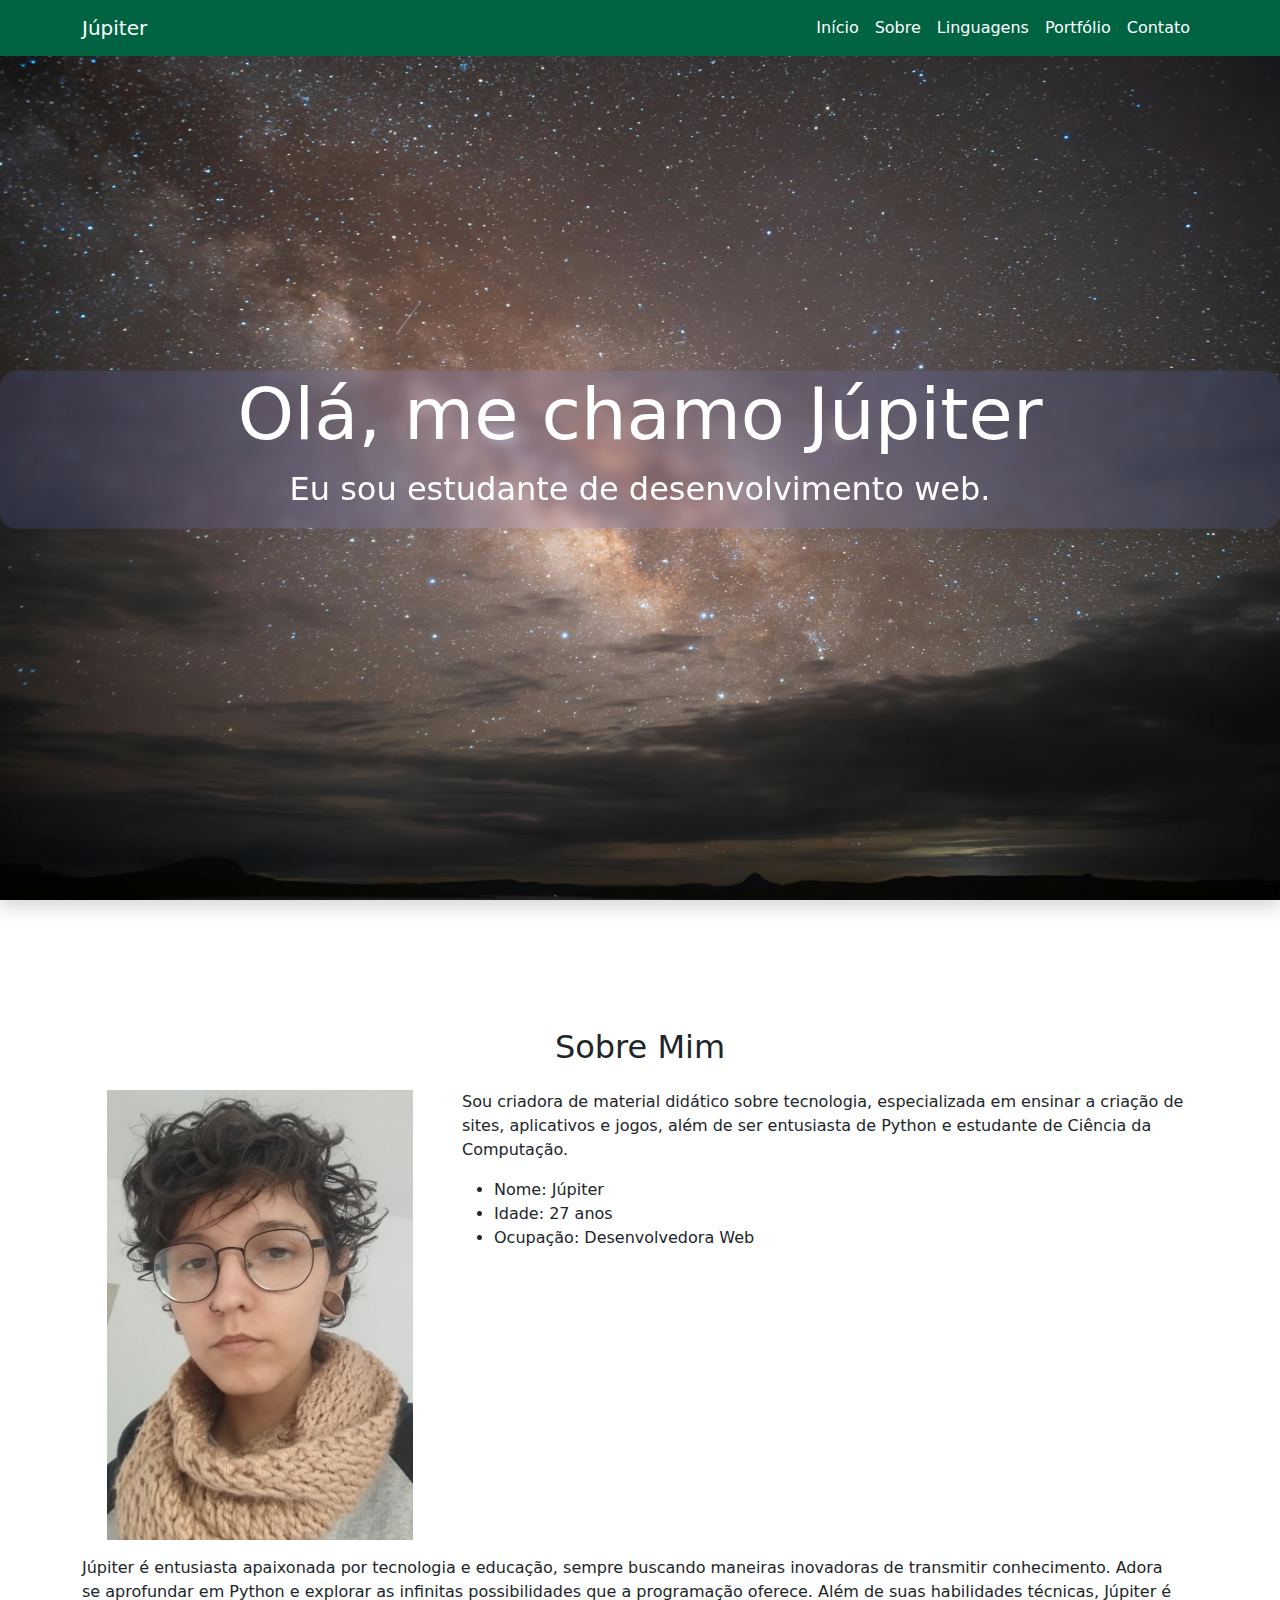
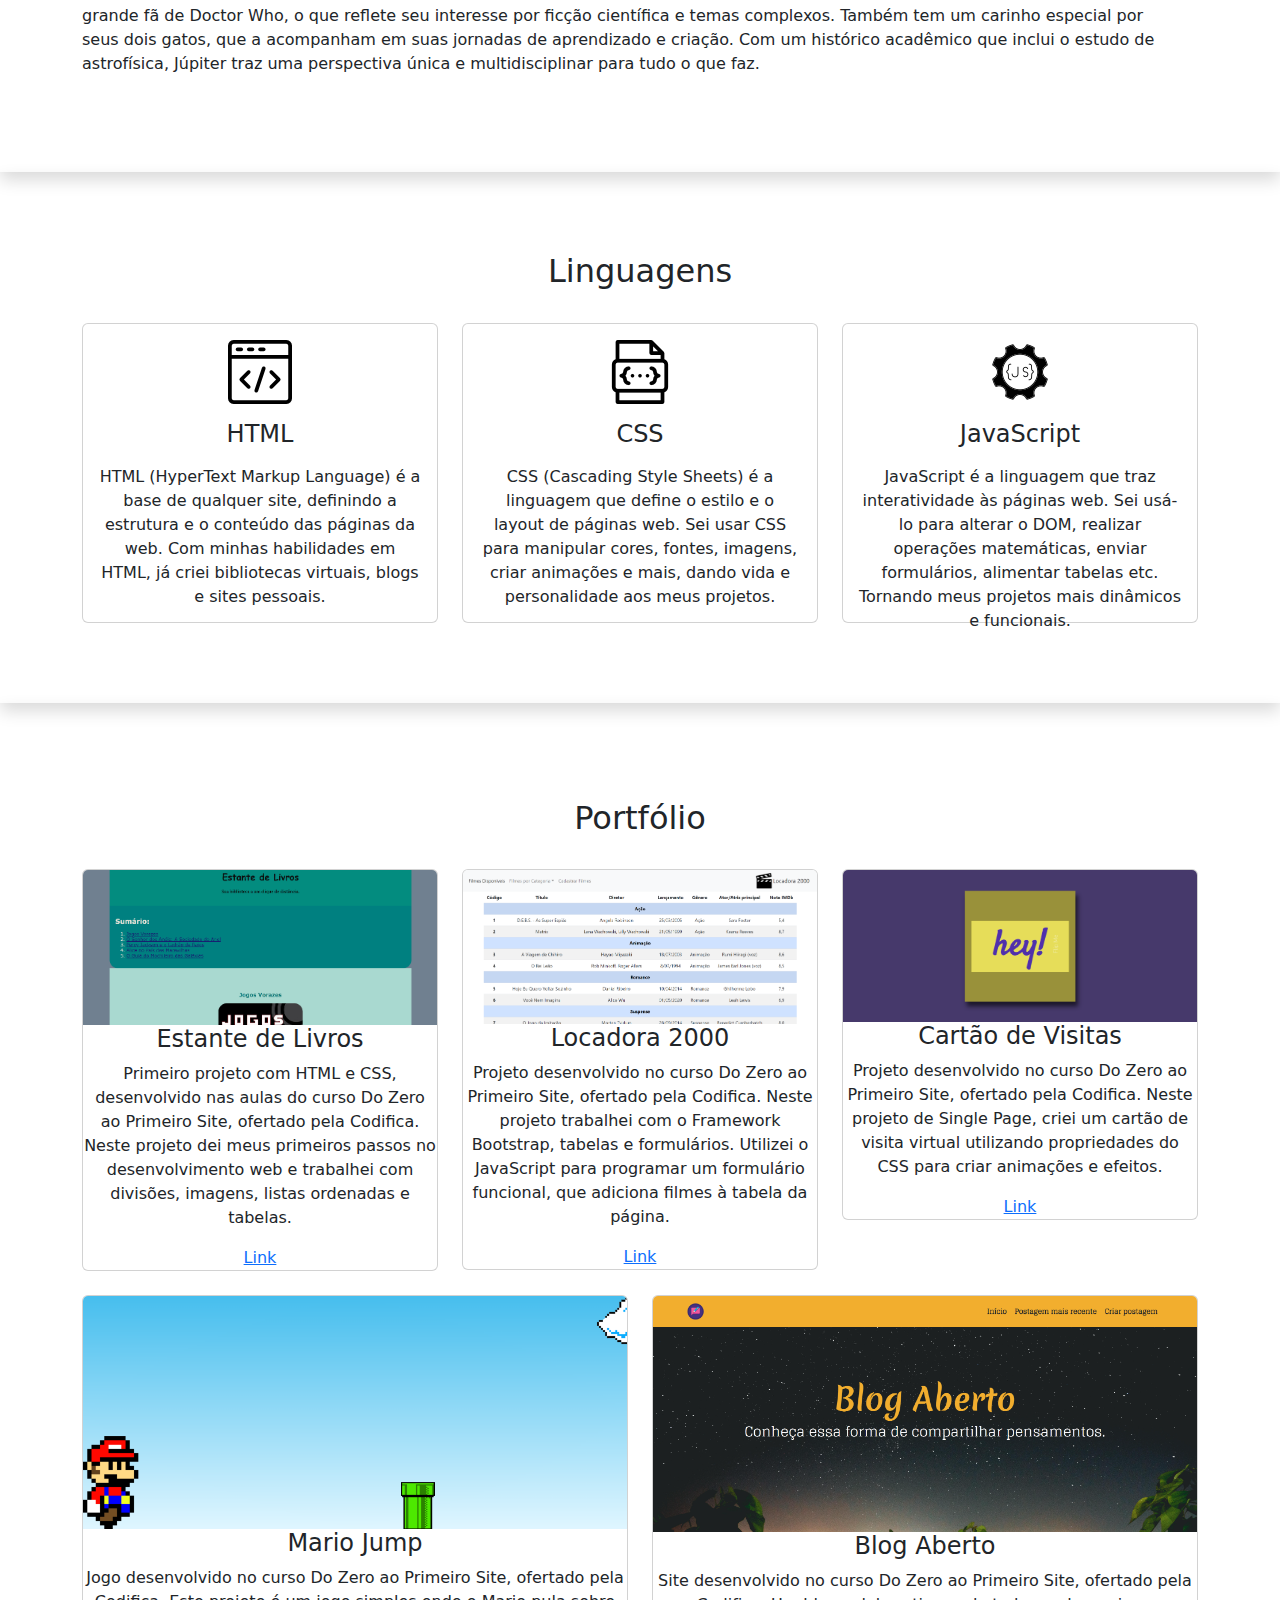
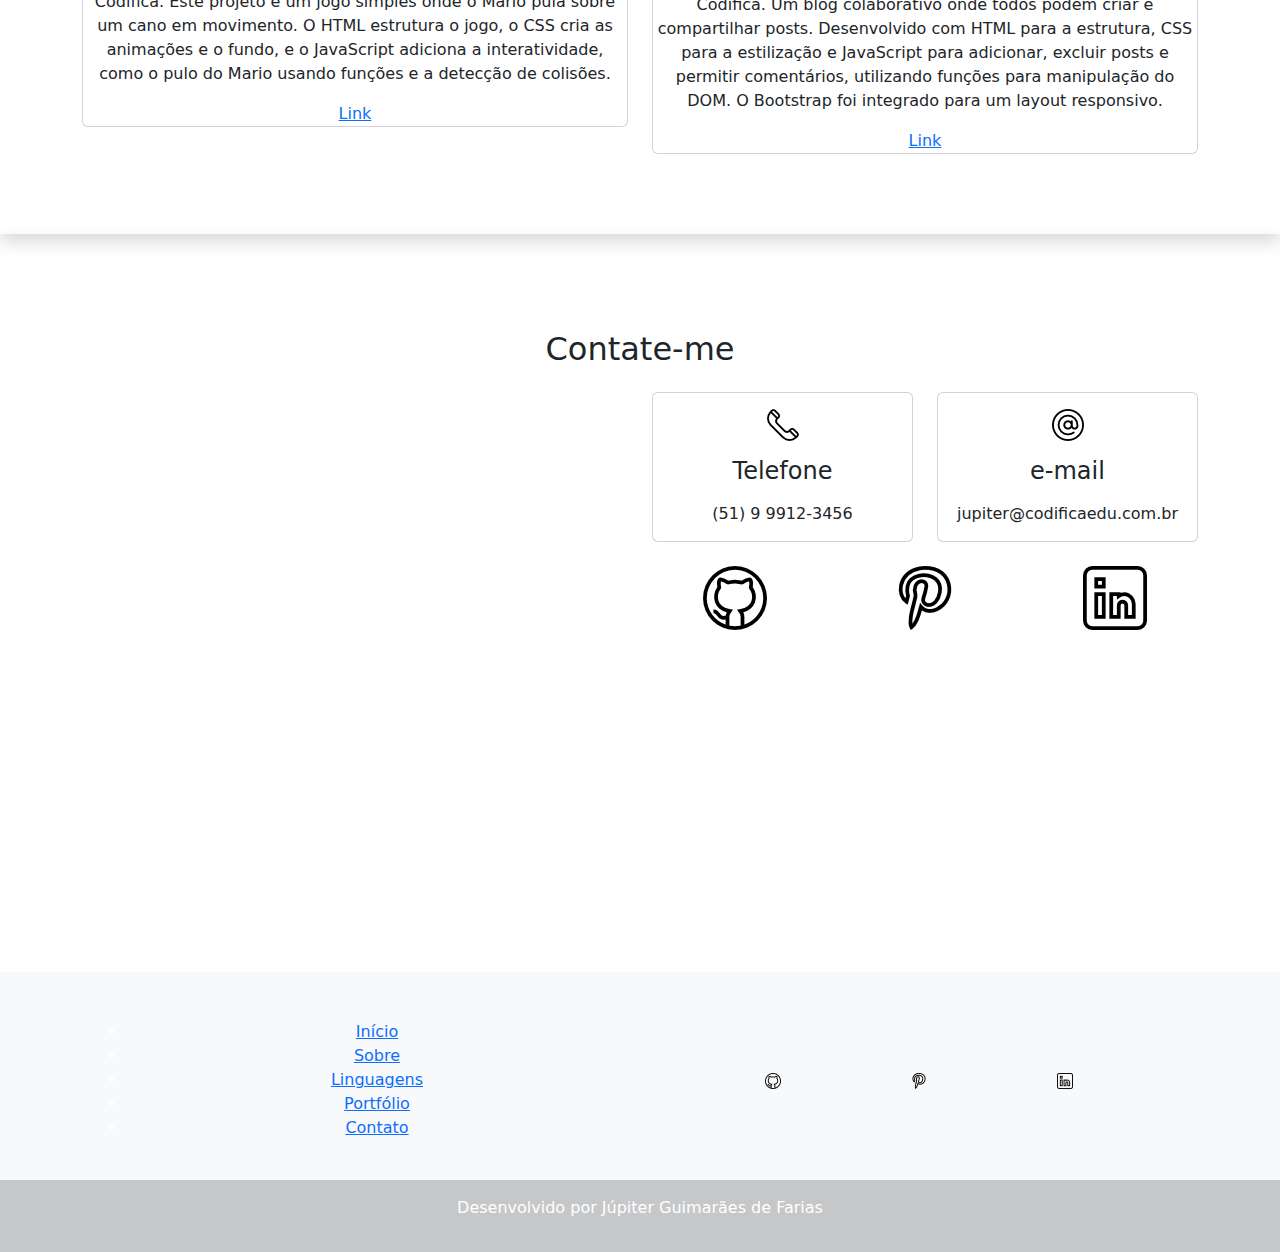
<file: index.html>
<!DOCTYPE html>
<html lang="pt-br">
<head>
    <meta charset="UTF-8">
    <meta name="viewport" content="width=device-width, initial-scale=1.0">
    <title>Portfólio</title>

    <!-- CSS -->
    <link rel="stylesheet" href="style.css">

    <!-- CSS Bootstrap -->
    <link href="https://cdn.jsdelivr.net/npm/bootstrap@5.3.3/dist/css/bootstrap.min.css" rel="stylesheet" integrity="sha384-QWTKZyjpPEjISv5WaRU9OFeRpok6YctnYmDr5pNlyT2bRjXh0JMhjY6hW+ALEwIH" crossorigin="anonymous">

    <!-- JS Bootstrap -->
    <script src="https://cdn.jsdelivr.net/npm/bootstrap@5.3.3/dist/js/bootstrap.bundle.min.js" integrity="sha384-YvpcrYf0tY3lHB60NNkmXc5s9fDVZLESaAA55NDzOxhy9GkcIdslK1eN7N6jIeHz" crossorigin="anonymous"></script>
</head>
<body>
    <!-- Menu fixado -->    
    <nav class="navbar navbar-expand-lg fixed-top navbarScroll">
        <div class="container">
            <a class="navbar-brand" href="#">Júpiter</a>
            
            <button class="navbar-toggler" type="button" data-bs-toggle="collapse" data-bs-target="#navbarSupportedContent" aria-controls="navbarSupportedContent" aria-expanded="false" aria-label="Toggle navigation"> <span class="navbar-toggler-icon"></span>  </button>
            
            <div class="collapse navbar-collapse" id="navbarSupportedContent">
                <ul class="navbar-nav ms-auto">
                    <li class="nav-item active"><a class="nav-link" href="#inicio">Início</a></li>
                    <li class="nav-item"><a class="nav-link" href="#sobre">Sobre</a></li>
                    <li class="nav-item"><a class="nav-link" href="#linguagens">Linguagens</a></li>
                    <li class="nav-item"><a class="nav-link" href="#portfolio">Portfólio</a></li>
                    <li class="nav-item"><a class="nav-link" href="#contato">Contato</a></li>
                </ul>
            </div>
        </div>  
    </nav>

    <!-- Hero Header -->
    <section class="bgimage shadow" id="inicio">
        <div class="container-fluid">
            <div class="row">
                <div class="glass col-lg-12 col-md-12 col-sm-12 col-xs-12 hero-text">
                    <h2 class="hero-title">Olá, me chamo Júpiter</h2>
                    <p class="hero-sub">Eu sou estudante de desenvolvimento web.</p>
                </div>
            </div>
        </div>
    </section>

    <!-- Seção Sobre -->
     <section class="shadow" id="sobre">
        <div class="container mt-4 pt-4">
            <h2 class="text-center">Sobre Mim</h2>
    
            <div class="row mt-4">
                <!-- Imagem -->
                <div class="col-lg-4 text-center">
                    <img src="img/sobre.jpg" class="img-sobre" alt="Júpiter, de cabelos curtos ondulados e óculos redondos de metal preto, olhando para a câmera.">
                </div>
                
                <!-- Informações -->
                <div class="col-lg-8">
                    <p>Sou criadora de material didático sobre tecnologia, especializada em ensinar a criação de sites, aplicativos e jogos, além de ser entusiasta de Python e estudante de Ciência da Computação.</p>

                    <div class="row mt-3">
                        <div class="col-md-6">
                            <ul>
                                <li>Nome: Júpiter</li>
                                <li>Idade: 27 anos</li>
                                <li>Ocupação: Desenvolvedora Web</li>
                            </ul>
                        </div>
                    </div>
                </div>

                <!-- Parágrafo + infos -->
                <div class="row mt-3">
                    <p>Júpiter é entusiasta apaixonada por tecnologia e educação, sempre buscando maneiras inovadoras de transmitir conhecimento. Adora se aprofundar em Python e explorar as infinitas possibilidades que a programação oferece. Além de suas habilidades técnicas, Júpiter é grande fã de Doctor Who, o que reflete seu interesse por ficção científica e temas complexos. Também tem um carinho especial por seus dois gatos, que a acompanham em suas jornadas de aprendizado e criação. Com um histórico acadêmico que inclui o estudo de astrofísica, Júpiter traz uma perspectiva única e multidisciplinar para tudo o que faz.</p>
                </div>
            </div>
        </div>
     </section>
    
    <!-- Seção Linguagens -->
     <section class="shadow" id="linguagens">
        <div class="container">
            <h2 class="text-center">Linguagens</h2>

            <div class="row">
                <!-- primeiro card -->
                <div class="col-lg-4 mt-4">
                    <div class="card linguagensTxt">
                        <div class="card-body text-center">
                            <img src="img/html.png" alt="ícone do HTML">
                            <h4 class="card-title mt-3">HTML</h4>
                            <p class="card-text mt-3">HTML (HyperText Markup Language) é a base de qualquer site, definindo a estrutura e o conteúdo das páginas da web. Com minhas habilidades em HTML, já criei bibliotecas virtuais, blogs e sites pessoais.</p>
                        </div>
                    </div>
                </div>

                <!-- segundo card -->
                <div class="col-lg-4 mt-4">
                    <div class="card linguagensTxt">
                        <div class="card-body text-center">
                            <img src="img/css.png" alt="ícone do CSS">
                            <h4 class="card-title mt-3">CSS</h4>
                            <p class="card-text mt-3">CSS (Cascading Style Sheets) é a linguagem que define o estilo e o layout de páginas web. Sei usar CSS para manipular cores, fontes, imagens, criar animações e mais, dando vida e personalidade aos meus projetos.</p>
                        </div>
                    </div>
                </div>

                <!-- terceito card -->
                <div class="col-lg-4 mt-4">
                    <div class="card linguagensTxt">
                        <div class="card-body text-center">
                            <img src="img/js.png" alt="ícone do JS">
                            <h4 class="card-title mt-3">JavaScript</h4>
                            <p class="card-text mt-3">JavaScript é a linguagem que traz interatividade às páginas web. Sei usá-lo para alterar o DOM, realizar operações matemáticas, enviar formulários, alimentar tabelas etc. Tornando meus projetos mais dinâmicos e funcionais.</p>
                        </div>
                    </div>
                </div>
            </div>

        </div>
     </section>

    <!-- Seção Portfólio -->
     <section class="shadow" id="portfolio">
        <div class="container mt-3">
            <h2 class="text-center">Portfólio</h2>

            <div class="row">
                <!-- primeiro card -->
                <div class="col-lg-4 mt-4">
                    <div class="card">
                        <img class="card-img-top" src="thumbnails/estanteDeLivros.png" alt="imagem da página da Estante de Livros virtual" style="width: 100%;">

                        <h4 class="card-title text-center">Estante de Livros</h4>
                        <p class="card-text text-center">Primeiro projeto com HTML e CSS, desenvolvido nas aulas do curso Do Zero ao Primeiro Site, ofertado pela Codifica. Neste projeto dei meus primeiros passos no desenvolvimento web e trabalhei com divisões, imagens, listas ordenadas e tabelas.</p>

                        <a class="text-center" href="Portfolio/EstanteDeLivros/index.html" target="_blank">Link</a>
                    </div>
                </div>

                <!-- segundo card -->
                <div class="col-lg-4 mt-4">
                    <div class="card">
                        <img class="card-img-top" src="thumbnails/locadora2000.png" alt="imagem da página da Locadora de Filmes virtual" style="width: 100%;">

                        <h4 class="card-title text-center">Locadora 2000</h4>
                        <p class="card-text text-center">Projeto desenvolvido no curso Do Zero ao Primeiro Site, ofertado pela Codifica. Neste projeto trabalhei com o Framework Bootstrap, tabelas e formulários. Utilizei o JavaScript para programar um formulário funcional, que adiciona filmes à tabela da página.</p>

                        <a class="text-center" href="Portfolio/Locadora2000/index.html" target="_blank">Link</a>
                    </div>
                </div>

                <!-- terceiro card -->
                <div class="col-lg-4 mt-4">
                    <div class="card">
                        <img class="card-img-top" src="thumbnails/singlePage.png" alt="imagem da página do site de Cartão de Visitas virtual" style="width: 100%;">

                        <h4 class="card-title text-center">Cartão de Visitas</h4>
                        <p class="card-text text-center">Projeto desenvolvido no curso Do Zero ao Primeiro Site, ofertado pela Codifica. Neste projeto de Single Page, criei um cartão de visita virtual utilizando propriedades do CSS para criar animações e efeitos.</p>

                        <a class="text-center" href="Portfolio/SinglePage/index.html" target="_blank">Link</a>
                    </div>
                </div>
            </div>

            <div class="row">
                <div class="col-lg-6 mt-4">
                    <div class="card">
                        <img class="card-img-top" src="thumbnails/marioJump.png" alt="imagem da página do site do jogo Mario Jump" style="width: 100%;">

                        <h4 class="card-title text-center">Mario Jump</h4>
                        <p class="card-text text-center">Jogo desenvolvido no curso Do Zero ao Primeiro Site, ofertado pela Codifica. Este projeto é um jogo simples onde o Mario pula sobre um cano em movimento. O HTML estrutura o jogo, o CSS cria as animações e o fundo, e o JavaScript adiciona a interatividade, como o pulo do Mario usando funções e a detecção de colisões.</p>

                        <a class="text-center" href="Portfolio/MarioJump/index.html" target="_blank">Link</a>
                    </div>
                </div>

                <div class="col-lg-6 mt-4">
                    <div class="card">
                        <img class="card-img-top" src="thumbnails/blogAberto.png" alt="imagem da página do site do jogo Mario Jump" style="width: 100%;">

                        <h4 class="card-title text-center">Blog Aberto</h4>
                        <p class="card-text text-center">Site desenvolvido no curso Do Zero ao Primeiro Site, ofertado pela Codifica. Um blog colaborativo onde todos podem criar e compartilhar posts. Desenvolvido com HTML para a estrutura, CSS para a estilização e JavaScript para adicionar, excluir posts e permitir comentários, utilizando funções para manipulação do DOM. O Bootstrap foi integrado para um layout responsivo.</p>

                        <a class="text-center" href="Portfolio/BlogAberto/index.html" target="_blank">Link</a>
                    </div>
                </div>
            </div>
        </div>

     </section>

    <!-- Seção Contato -->
    <section class="shadow" id="contato">
        <div class="container mt-3">
            <h2 class="text-center">Contate-me</h2>

            <div class="row mt-4">
                <!-- mapa -->
                <div class="col-lg-6">
                    <div style="max-width:100%;overflow:hidden;color:red;width:500px;height:500px;"><div id="g-mapdisplay" style="height:100%; width:100%;max-width:100%;"><iframe style="height:100%;width:100%;border:0;" frameborder="0" src="https://www.google.com/maps/embed/v1/place?q=anita+garibaldi+1143&key=AIzaSyBFw0Qbyq9zTFTd-tUY6dZWTgaQzuU17R8"></iframe></div><a class="from-embedmap-code" rel="nofollow" href="https://www.bootstrapskins.com/themes" id="grab-map-data">premium bootstrap themes</a><style>#g-mapdisplay img{max-height:none;max-width:none!important;background:none!important;}</style></div>
                </div>

                <!-- contato -->
                <div class="col-lg-6">
                    <!-- e-mail e telefone -->
                    <div class="row">
                        <div class="col-lg-6">
                            <div class="card contatoTxt">
                                <div class="card-body text-center">
                                    <img src="img/telefone.png" alt="ícone de telefone">
                                    <h4 class="card-title mt-3">Telefone</h4>
                                    <p class="card-text mt-3">(51) 9 9912-3456</p>
                                </div>
                            </div>
                        </div>

                        <div class="col-lg-6">
                            <div class="card contatoTxt">
                                <div class="card-body text-center">
                                    <img src="img/email.png" alt="ícone de e-mail">
                                    <h4 class="card-title mt-3">e-mail</h4>
                                    <p class="card-text mt-3">jupiter@codificaedu.com.br</p>
                                </div>
                            </div>
                        </div>
                    </div>

                    <!-- redes sociais -->
                    <div class="row mt-4">
                        <div class="col-lg-4 text-center">
                            <a href="https://github.com/codifica-edu" target="_blank"> <img src="img/github.png" alt="ícone do GitHub"> </a>
                        </div>

                        <div class="col-lg-4 text-center">
                            <a href="https://br.pinterest.com/codificaedu/" target="_blank"> <img src="img/pinterest.png" alt="ícone no Pinterest"> </a>
                        </div>

                        <div class="col-lg-4 text-center">
                            <a href="https://www.linkedin.com/in/codifica-edu/" target="_blank"> <img src="img/linkedin.png" alt="ícone do LinkedIn"> </a>
                        </div>
                    </div>
                </div>
            </div>
        </div>
    </section>


    <!-- Footer -->
     <footer class="bg-light text-center text-white">
        <div class="container p-4 pb-0">
            <div class="row mt-4 mb-4">
                <nav class="col-lg-6">
                    <ul>
                        <li><a href="#inicio">Início</a></li>
                        <li><a href="#sobre">Sobre</a></li>
                        <li><a href="#linguagens">Linguagens</a></li>
                        <li><a href="#portfolio">Portfólio</a></li>
                        <li><a href="#contato">Contato</a></li>
                    </ul>
                </nav>

                <div class="col-lg-6">
                    <div class="row m-5">
                        <div class="col-lg-4">
                            <a href="https://github.com/codifica-edu" target="_blank"> <img class="footerIcon" src="img/github.png" alt="ícone do GitHub"> </a>
                        </div>
    
                        <div class="col-lg-4">
                            <a href="https://br.pinterest.com/codificaedu/" target="_blank"> <img class="footerIcon" src="img/pinterest.png" alt="ícone no Pinterest"> </a>
                        </div>
    
                        <div class="col-lg-4">
                            <a href="https://www.linkedin.com/in/codifica-edu/" target="_blank"> <img class="footerIcon" src="img/linkedin.png" alt="ícone do LinkedIn"> </a>
                        </div>
                    </div>
                    
                </div>
            </div>

        </div>

        <div class="text-center p-3" style="background-color: rgba(0, 0, 0, 0.2);">
            <p>Desenvolvido por Júpiter Guimarães de Farias</p>
        </div>

     </footer>
</body>
</html>
</file>
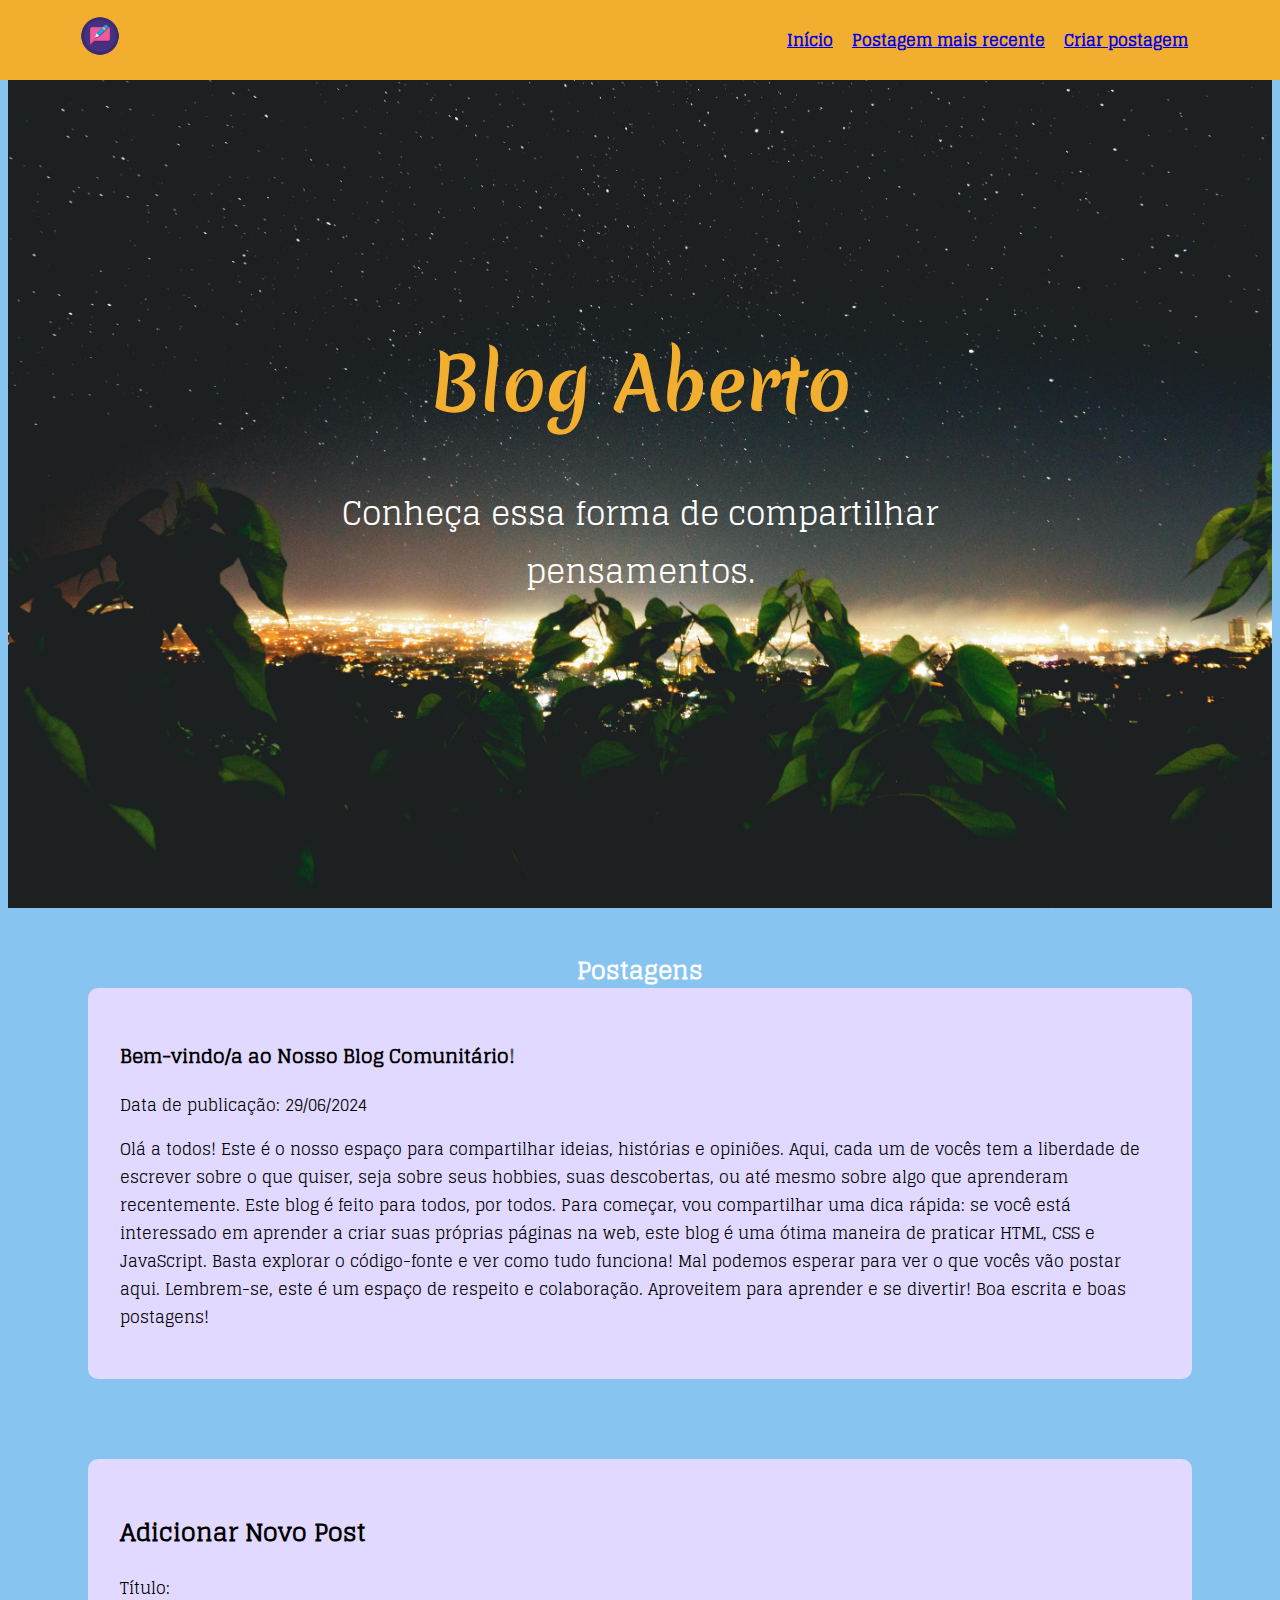
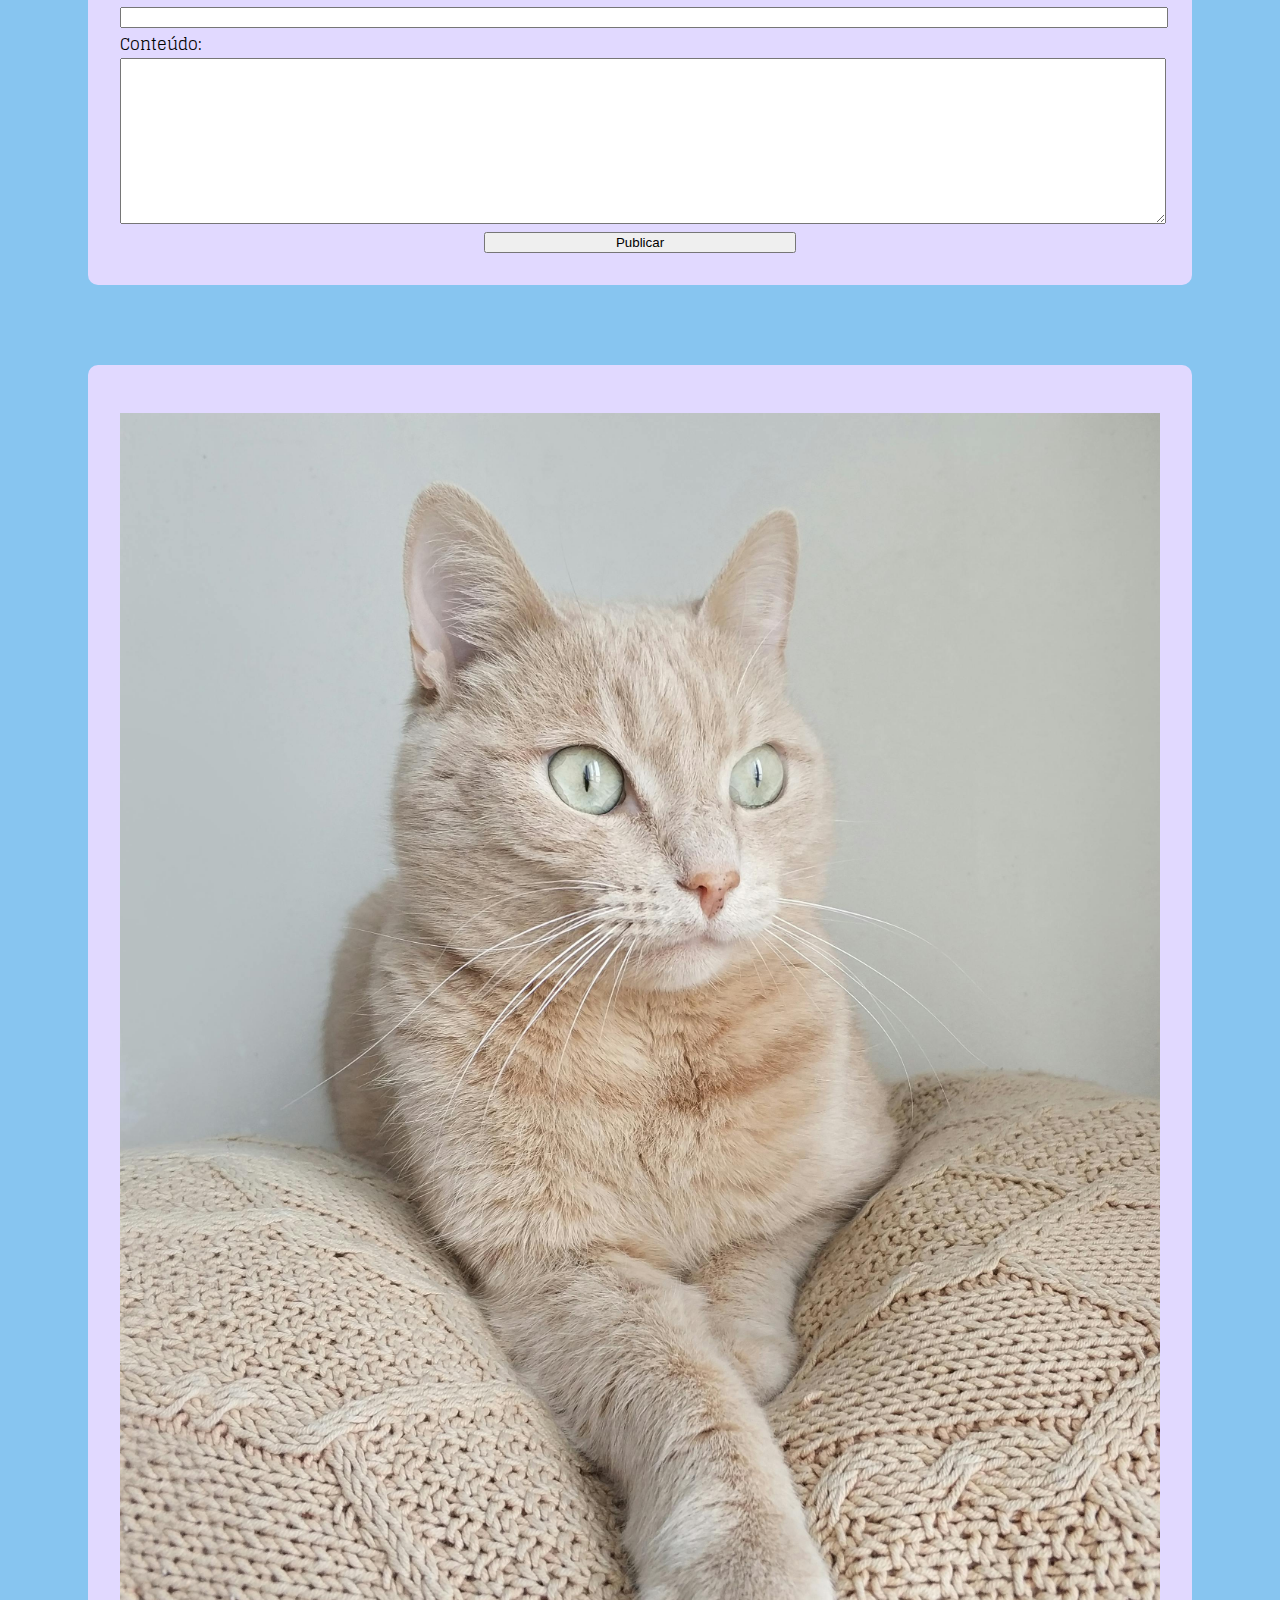
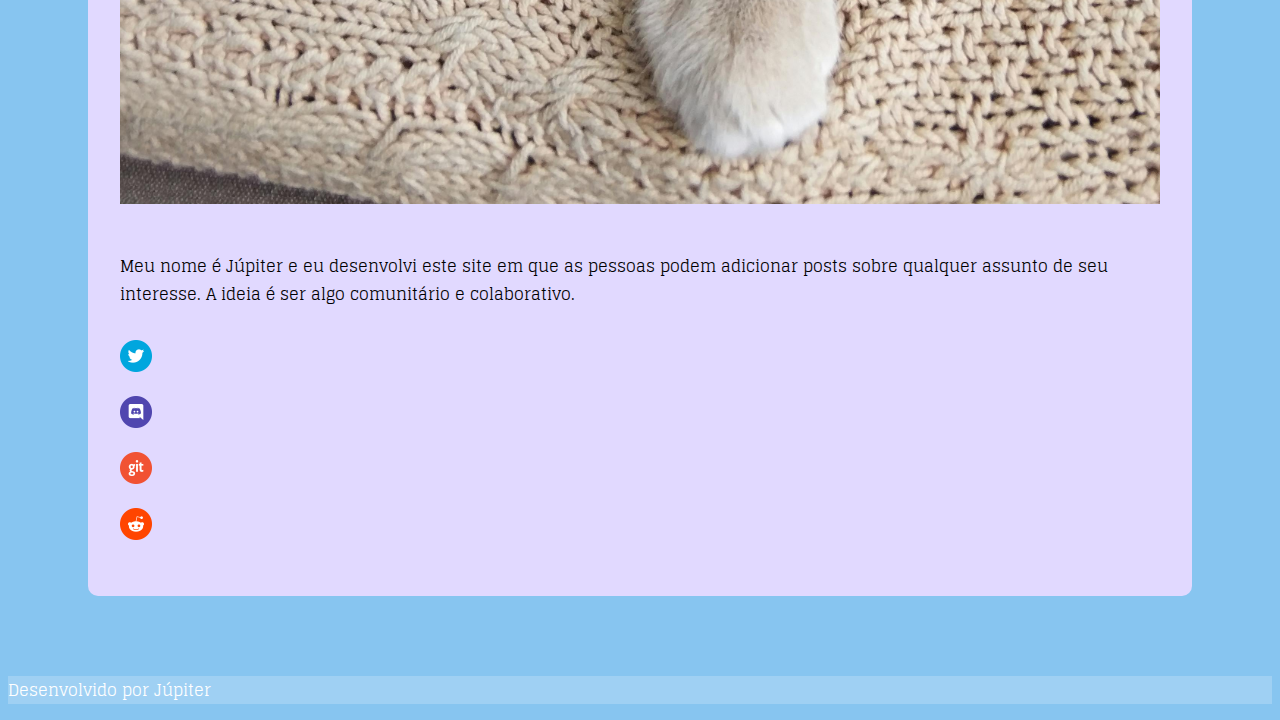
<file: Portfolio/BlogAberto/index.html>
<!DOCTYPE html>
<html lang="pt-BR">
<head>
    <meta charset="UTF-8">
    <meta name="viewport" content="width=device-width, initial-scale=1.0">
    <title>Blog Aberto</title>

    <!-- definição de icone da página -->
    <link rel="icon" type="image" href="img/icon.png">

    <!-- códigos Bootstrap -->
    <link href="https://cdn.jsdelivr.net/npm/bootstrap@5.2.3/dist/css/bootstrap.min.css" rel="stylesheet" integrity="sha384-rbsA2VBKQhggwzxH7pPCaAqO46MgnOM80zW1RWuH61DGLwZJEdK2Kadq2F9CUG65" crossorigin="anonymous">
    <script src="https://cdn.jsdelivr.net/npm/bootstrap@5.2.3/dist/js/bootstrap.bundle.min.js"></script>

    <!-- códigos style.css -->
    <link rel="stylesheet" type="text/css" href="style.css">
</head>
<body>
    
    <!-- barra de navegação -->
    <header>

        <nav id="barra-nav">

            <div id="logo">
                <a href=""#> <img src="img/icon.png" alt="ícone da página, um lápis em cima de um balão de fala rosa dentro de um círculo"> </a>
            </div>

            <ul>
                <li class="nav-item active"> <a class="nav-link" href="#inicio"> Início </a> </li>
                <li class="nav-item"> <a class="nav-link" href="#post"> Postagem mais recente </a> </li>
                <li class="nav-item"> <a class="nav-link" href="#criar"> Criar postagem </a> </li>
            </ul>

        </nav>
    </header>
    
        <!-- hero image -->
    <section class="bgimage" id="inicio">

        <div class="container-fluid">
            <div class="row">
                <div class="col-lg-12 col-md-12 col-sm-12 col-xs-12 hero-texto">

                    <h1 class="hero-titulo"> Blog Aberto </h1>
                    <p class="hero-sub"> Conheça essa forma de compartilhar pensamentos. </p>

                </div>
            </div>
        </div>

    </section>

    <!-- corpo da página -->
    <div class="container-fluid">
        <div class="row corpo-da-pagina">

            <!-- postagens e criar nova postagem -->
            <div class="col-lg-8">

                <!-- postagens -->
                <section id="post">
                    <h2 class="titulo-posts">Postagens</h2>
                    
                    <div>
                        <h3>Bem-vindo/a ao Nosso Blog Comunitário!</h3>
                        <p>Data de publicação: 29/06/2024</p>
                        <p>
                            Olá a todos!
                            Este é o nosso espaço para compartilhar ideias, histórias e opiniões. 
                            Aqui, cada um de vocês tem a liberdade de escrever sobre o que quiser, 
                            seja sobre seus hobbies, suas descobertas, ou até mesmo sobre algo que 
                            aprenderam recentemente. Este blog é feito para todos, por todos.
                            Para começar, vou compartilhar uma dica rápida: se você está interessado 
                            em aprender a criar suas próprias páginas na web, este blog é uma ótima 
                            maneira de praticar HTML, CSS e JavaScript. Basta explorar o código-fonte 
                            e ver como tudo funciona!
                            Mal podemos esperar para ver o que vocês vão postar aqui. Lembrem-se, 
                            este é um espaço de respeito e colaboração. Aproveitem para aprender e 
                            se divertir!
                            Boa escrita e boas postagens!
                        </p>
                    </div>
                    
                </section>

                <!-- criar nova postagem -->
                    <section id="criar">
                    <h2>Adicionar Novo Post</h2>

                    <form id="post-form">

                        <div>
                            <label for="post-titulo">Título:</label>
                            <input type="text" id="post-titulo" name="post-titulo" required>
                        </div>

                        <div>
                            <label for="post-conteudo">Conteúdo:</label>
                            <textarea id="post-conteudo" name="post-conteudo" required></textarea>
                        </div>
                        
                        <button type="button" id="publicar">Publicar</button>
                    </form>
                    </section>

            </div>

            <div class="col-lg-4">
                <section id="sobre">
                    <div class="desc">
                        <img class="selfie mx-auto" src="img/autor.jpg" alt="gato branco deitado em uma almofada para 
                        representar a autora da página">

                        <p class="text-center">
                            Meu nome é Júpiter e eu desenvolvi este site em que as pessoas podem adicionar posts sobre qualquer
                            assunto de seu interesse. A ideia é ser algo comunitário e colaborativo.
                        </p>

                        <div class="container-fluid">
                            <div class="row">
                                <div class="col-lg-3 text-center">
                                    <a href="https://twitter.com" target="_blank">
                                        <img class="icone-contato" src="img/twitter.png" alt="logo do twitter">
                                    </a>
                                </div>

                                <div class="col-lg-3 text-center">
                                    <a href="https://discord.com" target="_blank">
                                        <img class="icone-contato" src="img/discord.png" alt="logo do discord">
                                    </a>
                                </div>

                                <div class="col-lg-3 text-center">
                                    <a href="https://github.com" target="_blank">
                                        <img class="icone-contato" src="img/git.png" alt="logo do github">
                                    </a>
                                </div>

                                <div class="col-lg-3 text-center">
                                    <a href="https://reddit.com" target="_blank">
                                        <img class="icone-contato" src="img/reddit.png" alt="logo do reddit">
                                    </a>
                                </div>
                            </div>
                        </div>
                    </div>
                </section>
            </div>

        </div>

    </div>

    <script type="text/javascript" src="script.js"></script>

    <!-- rodapé -->
     <footer class="footer mt-auto">
       <div class="rodape text-center p-4">
            <p>Desenvolvido por Júpiter</p>
       </div>
     </footer>

</body>
</html>
</file>
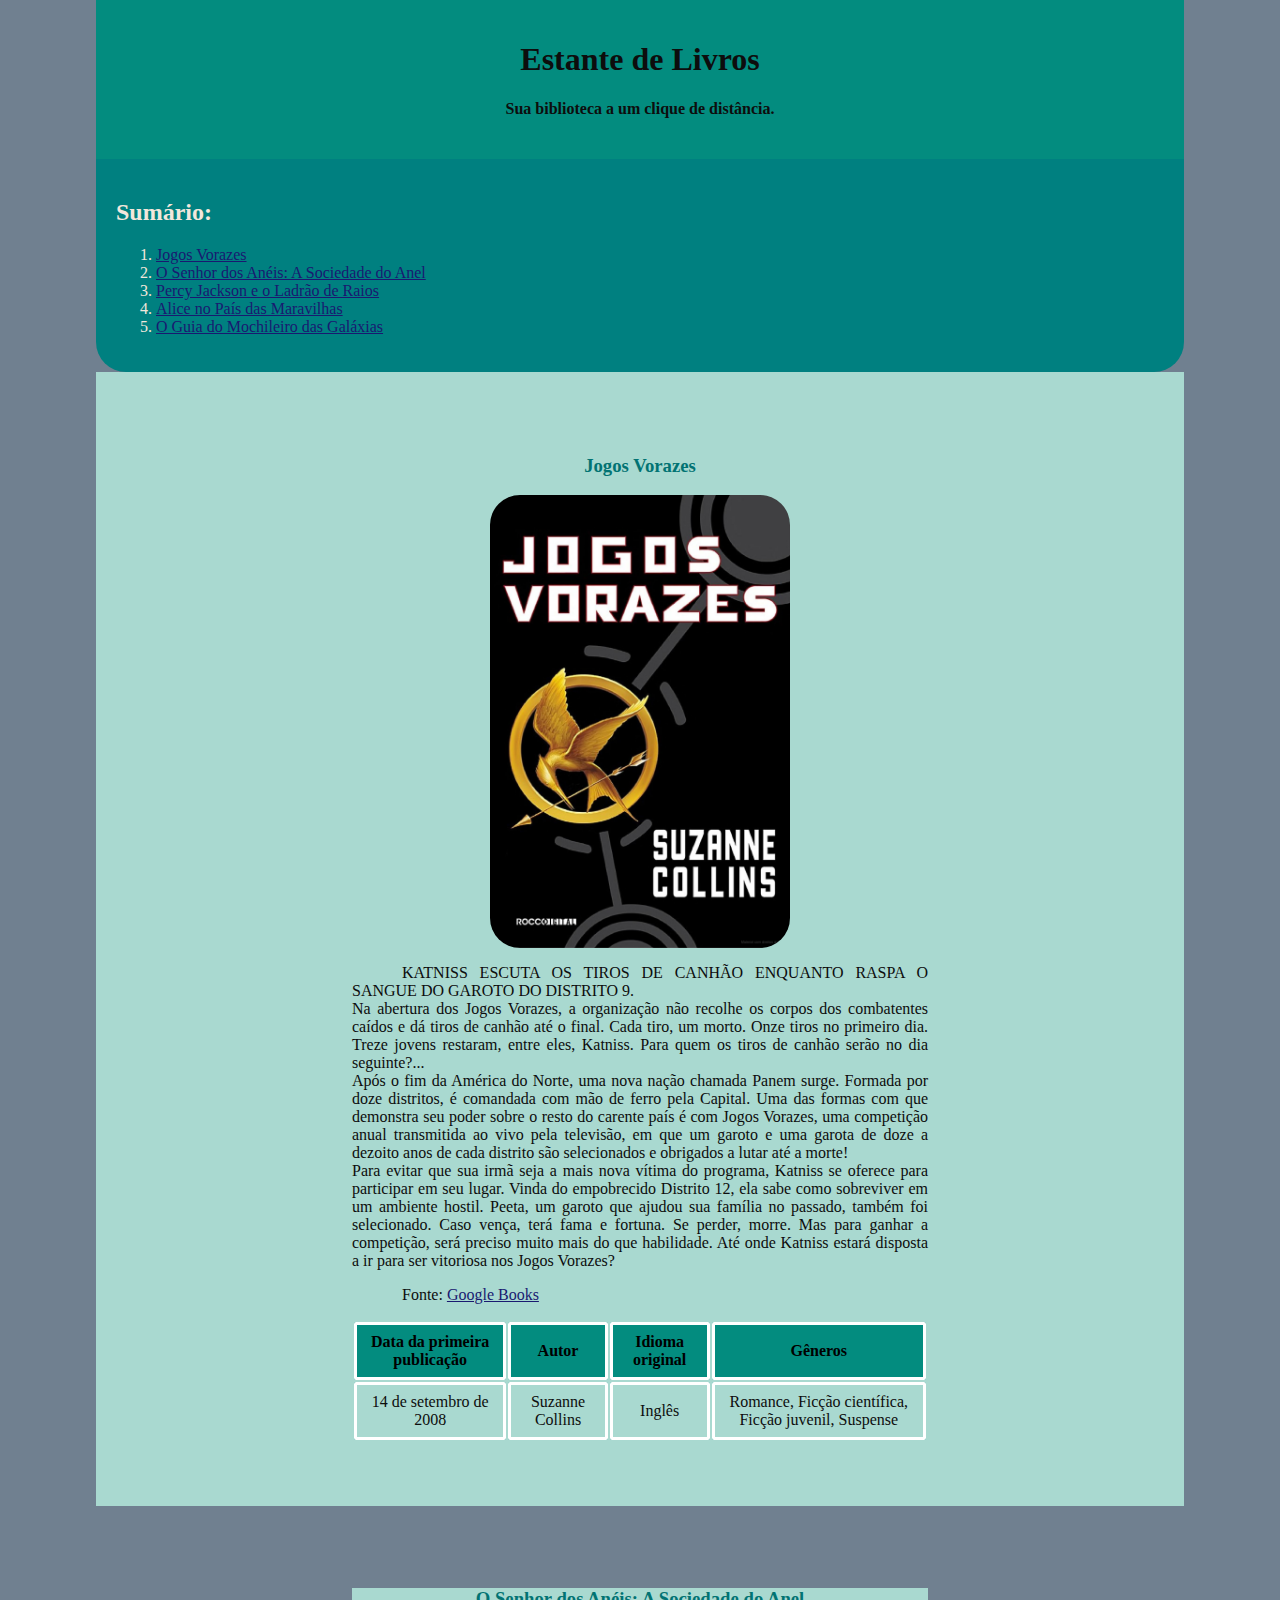
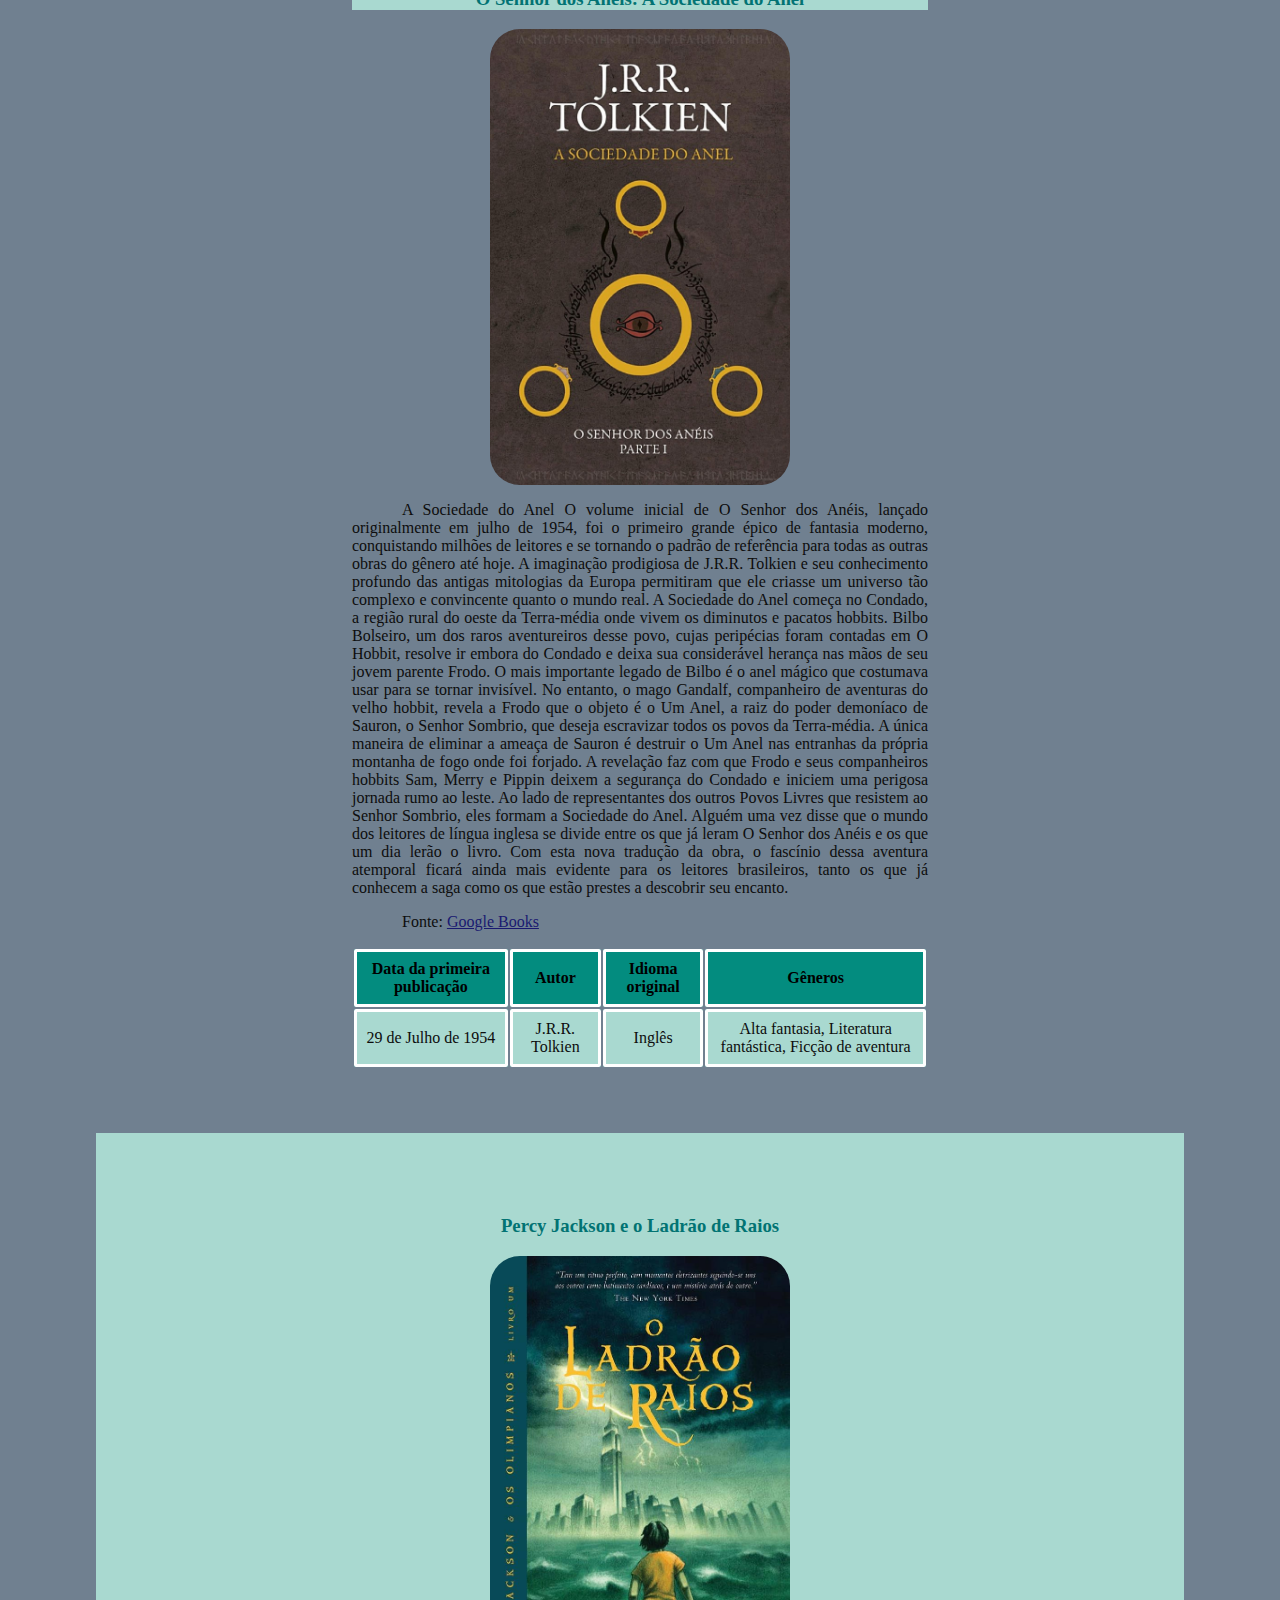
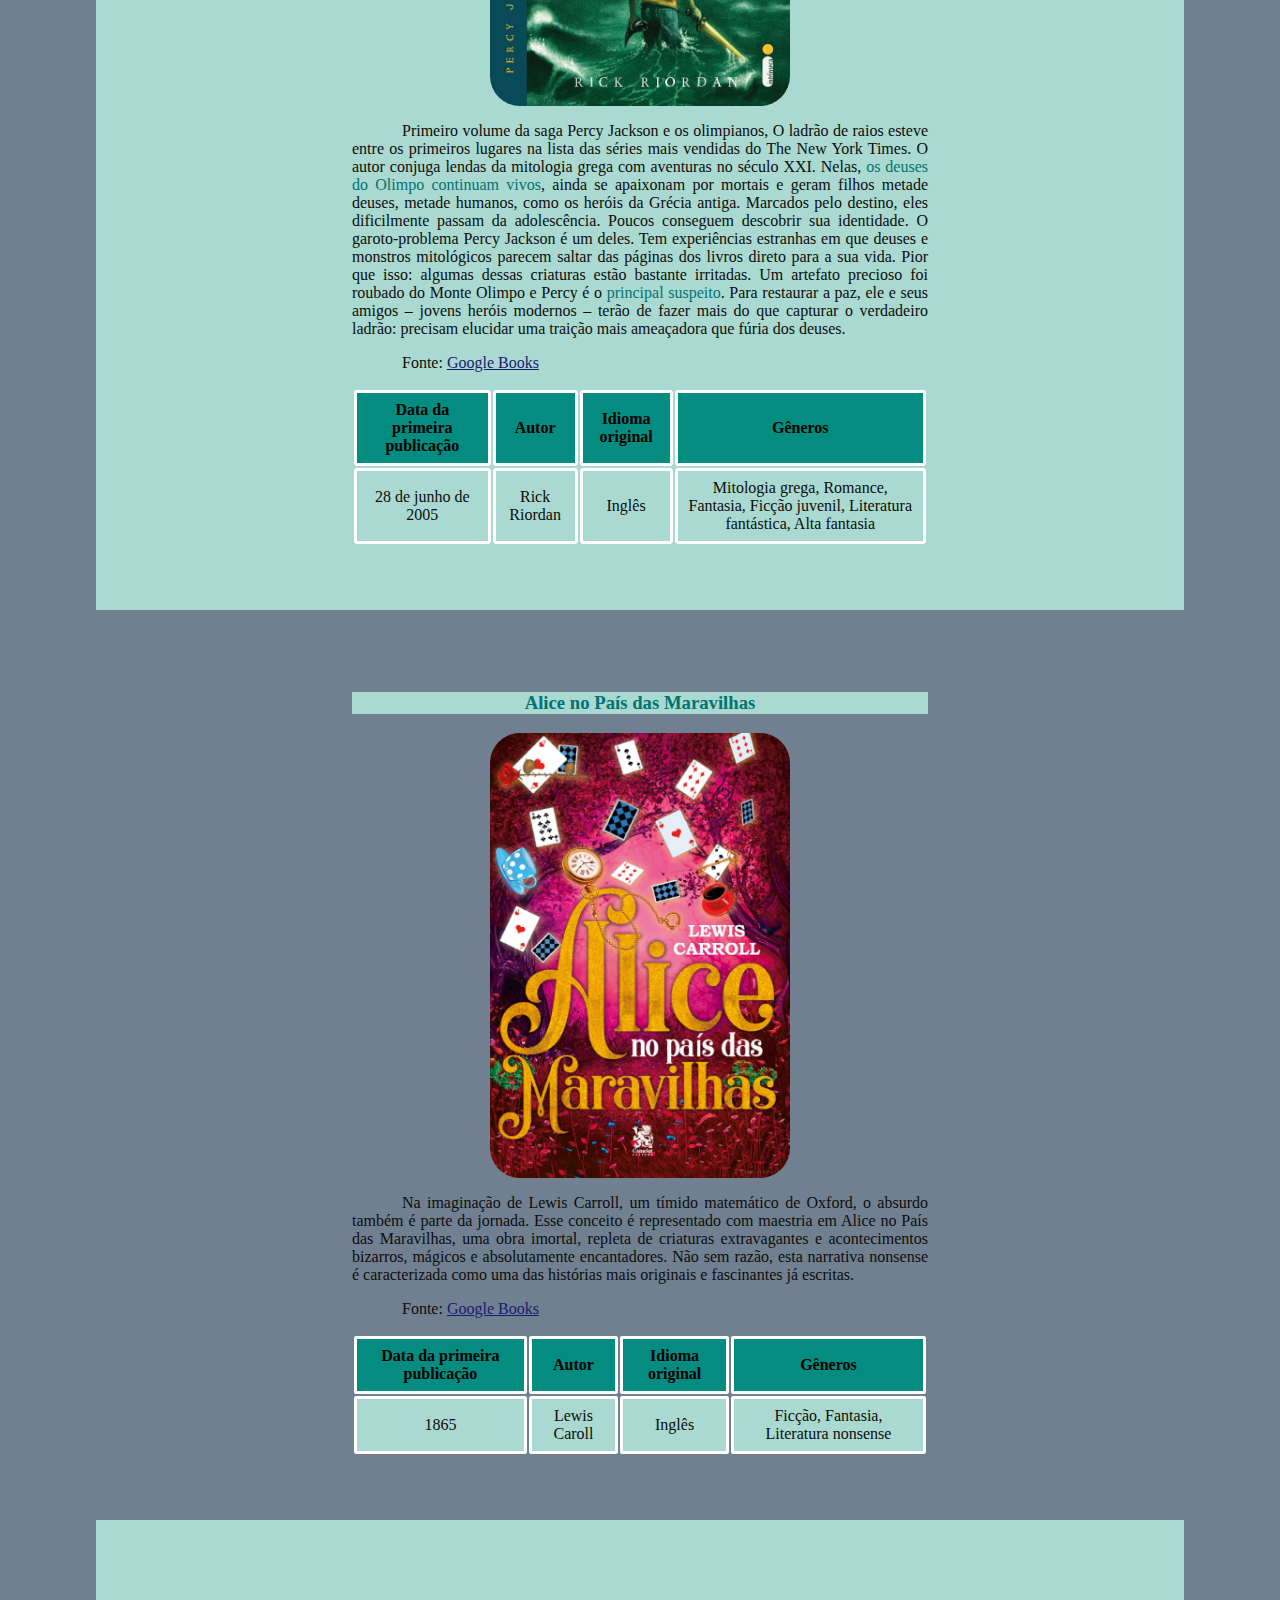
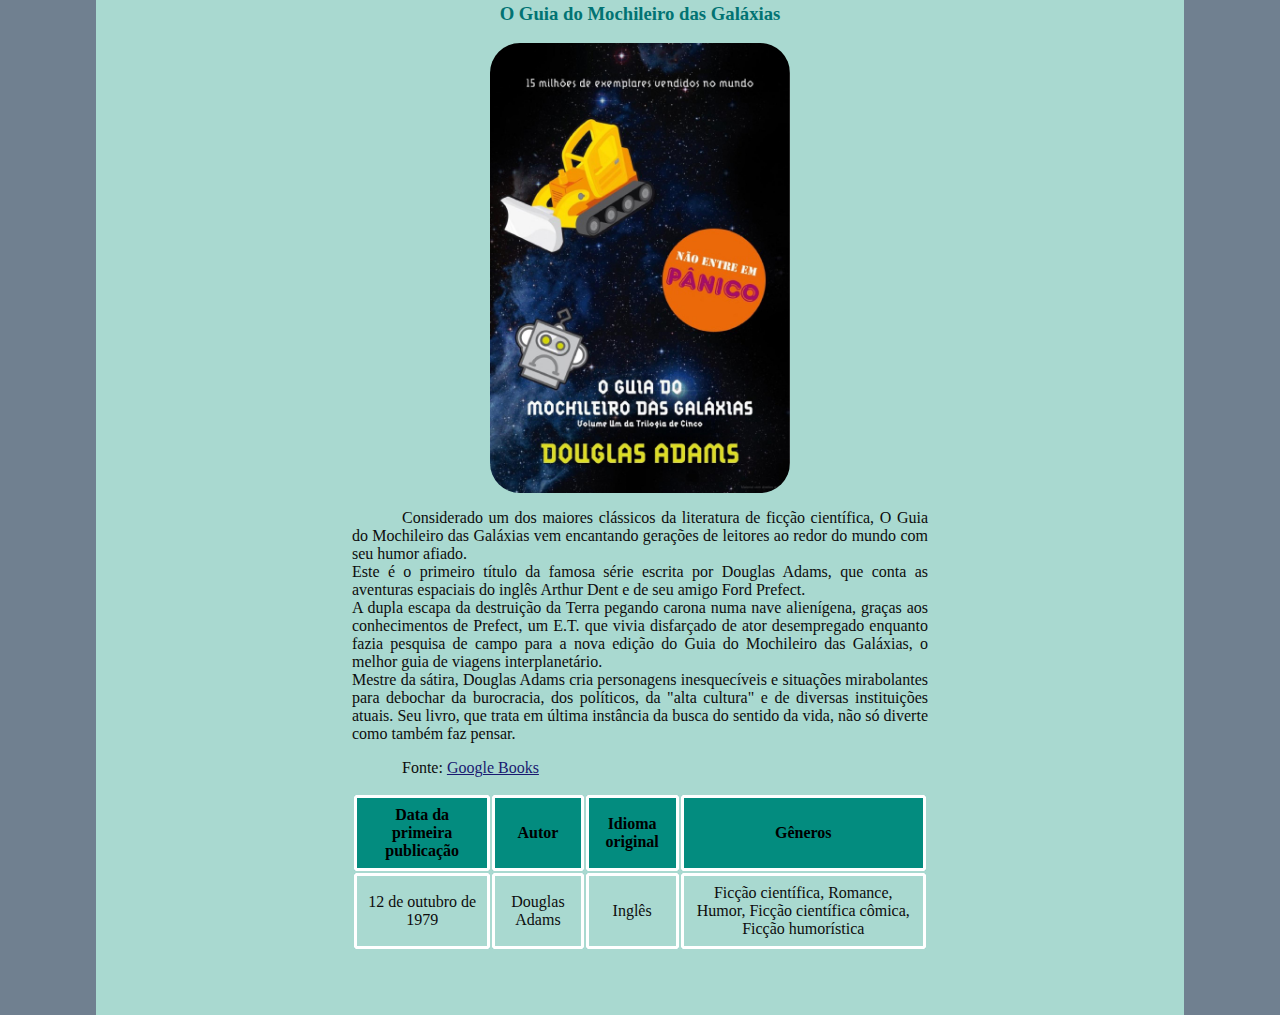
<file: Portfolio/EstanteDeLivros/index.html>
<!DOCTYPE html>
<html>
<head>
	<meta charset="utf-8">
	<meta name="viewport" content="width=device-width, initial-scale=1">
	<title>Estante da Ju</title>

	<link rel="stylesheet" type="text/css" href="style.css">

</head>

<body>
	<div id="topo">
		<h1>Estante de Livros</h1>
		<h4>Sua biblioteca a um clique de distância.</h4>
	</div>

	<div id="sumario">
		<h2>Sumário:</h2>
		<ol>
			<li> <a href="#l1"> Jogos Vorazes </a> </li>
			<li> <a href="#l2"> O Senhor dos Anéis: A Sociedade do Anel </a> </li>
			<li> <a href="#l3"> Percy Jackson e o Ladrão de Raios </a> </li>
			<li> <a href="#l4"> Alice no País das Maravilhas </a> </li>
			<li> <a href="#l5"> O Guia do Mochileiro das Galáxias </a> </li>
		</ol>
	</div>

	<!-- section Jogos Vorazes -->
	<section id="l1">
		<h3 class="titulo"> Jogos Vorazes </h3>
		<img src="img/jogos.jpg" alt="capa do livro Jogos Vorazes">
		<p>
			KATNISS ESCUTA OS TIROS DE CANHÃO ENQUANTO RASPA O SANGUE DO GAROTO DO DISTRITO 9. <br>

			Na abertura dos Jogos Vorazes, a organização não recolhe os corpos dos combatentes caídos e dá tiros de canhão até o final. Cada tiro, um morto. Onze tiros no primeiro dia. Treze jovens restaram, entre eles, Katniss. Para quem os tiros de canhão serão no dia seguinte?... <br>

			Após o fim da América do Norte, uma nova nação chamada Panem surge. Formada por doze distritos, é comandada com mão de ferro pela Capital. Uma das formas com que demonstra seu poder sobre o resto do carente país é com Jogos Vorazes, uma competição anual transmitida ao vivo pela televisão, em que um garoto e uma garota de doze a dezoito anos de cada distrito são selecionados e obrigados a lutar até a morte! <br>

			Para evitar que sua irmã seja a mais nova vítima do programa, Katniss se oferece para participar em seu lugar. Vinda do empobrecido Distrito 12, ela sabe como sobreviver em um ambiente hostil. Peeta, um garoto que ajudou sua família no passado, também foi selecionado. Caso vença, terá fama e fortuna. Se perder, morre. Mas para ganhar a competição, será preciso muito mais do que habilidade. Até onde Katniss estará disposta a ir para ser vitoriosa nos Jogos Vorazes?
		</p>
		<p>Fonte: <a href="https://www.google.com.br/books/edition/Jogos_vorazes/i3g4PrLGz4wC?hl=pt-BR&gbpv=0"> Google Books </a></p>


		<table>
			<tr>
				<th>Data da primeira publicação</th>
				<th>Autor</th>
				<th>Idioma original</th>
				<th>Gêneros</th>
			</tr>

			<tr>
				<td>14 de setembro de 2008</td>
				<td>Suzanne Collins</td>
				<td>Inglês</td>
				<td>Romance, Ficção científica, Ficção juvenil, Suspense</td>
			</tr>
		</table>
	</section>

	<!-- section Senhor dos Anéis -->
	<section id="l2">
		<h3 class="titulo"> O Senhor dos Anéis: A Sociedade do Anel </h3>
		<img src="img/senhor.jpg" alt="capa do livro O Senhor dos Anéis: A Sociedade do Anel">
		<p>
			A Sociedade do Anel O volume inicial de O Senhor dos Anéis, lançado originalmente em julho de 1954, foi o primeiro grande épico de fantasia moderno, conquistando milhões de leitores e se tornando o padrão de referência para todas as outras obras do gênero até hoje. A imaginação prodigiosa de J.R.R. Tolkien e seu conhecimento profundo das antigas mitologias da Europa permitiram que ele criasse um universo tão complexo e convincente quanto o mundo real. A Sociedade do Anel começa no Condado, a região rural do oeste da Terra-média onde vivem os diminutos e pacatos hobbits. Bilbo Bolseiro, um dos raros aventureiros desse povo, cujas peripécias foram contadas em O Hobbit, resolve ir embora do Condado e deixa sua considerável herança nas mãos de seu jovem parente Frodo. O mais importante legado de Bilbo é o anel mágico que costumava usar para se tornar invisível. No entanto, o mago Gandalf, companheiro de aventuras do velho hobbit, revela a Frodo que o objeto é o Um Anel, a raiz do poder demoníaco de Sauron, o Senhor Sombrio, que deseja escravizar todos os povos da Terra-média. A única maneira de eliminar a ameaça de Sauron é destruir o Um Anel nas entranhas da própria montanha de fogo onde foi forjado. A revelação faz com que Frodo e seus companheiros hobbits Sam, Merry e Pippin deixem a segurança do Condado e iniciem uma perigosa jornada rumo ao leste. Ao lado de representantes dos outros Povos Livres que resistem ao Senhor Sombrio, eles formam a Sociedade do Anel. Alguém uma vez disse que o mundo dos leitores de língua inglesa se divide entre os que já leram O Senhor dos Anéis e os que um dia lerão o livro. Com esta nova tradução da obra, o fascínio dessa aventura atemporal ficará ainda mais evidente para os leitores brasileiros, tanto os que já conhecem a saga como os que estão prestes a descobrir seu encanto.
		</p>
		<p>Fonte: <a href="https://www.google.com.br/books/edition/O_Senhor_dos_An%C3%A9is_A_Sociedade_do_Anel/R7KuDwAAQBAJ?hl=pt-BR&gbpv=0"> Google Books </a></p>

		<table>
			<tr>
				<th>Data da primeira publicação</th>
				<th>Autor</th>
				<th>Idioma original</th>
				<th>Gêneros</th>
			</tr>

			<tr>
				<td>29 de Julho de 1954</td>
				<td>J.R.R. Tolkien</td>
				<td>Inglês</td>
				<td>Alta fantasia, Literatura fantástica, Ficção de aventura</td>
			</tr>
		</table>
	</section>

	<!-- section Percy Jackson -->
	<section id="l3">
		<h3 class="titulo"> Percy Jackson e o Ladrão de Raios </h3>
		<img src="img/percy.jpg" alt="capa do livro O Senhor dos Anéis: A Sociedade do Anel">
		<p>
			Primeiro volume da saga Percy Jackson e os olimpianos, O ladrão de raios esteve entre os primeiros lugares na lista das séries mais vendidas do The New York Times. O autor conjuga lendas da mitologia grega com aventuras no século XXI. Nelas, <span>os deuses do Olimpo continuam vivos</span>, ainda se apaixonam por mortais e geram filhos metade deuses, metade humanos, como os heróis da Grécia antiga. Marcados pelo destino, eles dificilmente passam da adolescência. Poucos conseguem descobrir sua identidade. O garoto-problema Percy Jackson é um deles. Tem experiências estranhas em que deuses e monstros mitológicos parecem saltar das páginas dos livros direto para a sua vida. Pior que isso: algumas dessas criaturas estão bastante irritadas. Um artefato precioso foi roubado do Monte Olimpo e Percy é o <span>principal suspeito</span>. Para restaurar a paz, ele e seus amigos – jovens heróis modernos – terão de fazer mais do que capturar o verdadeiro ladrão: precisam elucidar uma traição mais ameaçadora que fúria dos deuses.
		</p>
		<p>Fonte: <a href="https://www.google.com.br/books/edition/O_Ladr%C3%A3o_de_raios/DNeCPgAACAAJ?hl=pt-BR"> Google Books </a></p>

		<table>
			<tr>
				<th>Data da primeira publicação</th>
				<th>Autor</th>
				<th>Idioma original</th>
				<th>Gêneros</th>
			</tr>

			<tr>
				<td>28 de junho de 2005</td>
				<td>Rick Riordan</td>
				<td>Inglês</td>
				<td>Mitologia grega, Romance, Fantasia, Ficção juvenil, Literatura fantástica, Alta fantasia</td>
			</tr>
		</table>
	</section>

	<!-- section Alice -->
	<section id="l4">
		<h3 class="titulo"> Alice no País das Maravilhas </h3>
		<img src="img/alice.jpg" alt="capa do livro O Senhor dos Anéis: A Sociedade do Anel">
		<p>
			Na imaginação de Lewis Carroll, um tímido matemático de Oxford, o absurdo também é parte da jornada. Esse conceito é representado com maestria em Alice no País das Maravilhas, uma obra imortal, repleta de criaturas extravagantes e acontecimentos bizarros, mágicos e absolutamente encantadores. Não sem razão, esta narrativa nonsense é caracterizada como uma das histórias mais originais e fascinantes já escritas.
		</p>
		<p>Fonte: <a href="https://www.google.com.br/books/edition/_/zsngDwAAQBAJ?hl=pt-BR&sa=X&ved=2ahUKEwiduYrlhfb3AhXILbkGHQPlD4AQre8FegQIFxAJ"> Google Books </a></p>

		<table>
			<tr>
				<th>Data da primeira publicação</th>
				<th>Autor</th>
				<th>Idioma original</th>
				<th>Gêneros</th>
			</tr>

			<tr>
				<td>1865</td>
				<td>Lewis Caroll</td>
				<td>Inglês</td>
				<td>Ficção, Fantasia, Literatura nonsense</td>
			</tr>
		</table>
	</section>	

	<!-- section Guia do Mochileiro -->
	<section id="l5">
		<h3 class="titulo"> O Guia do Mochileiro das Galáxias </h3>
		<img src="img/guia.jpg" alt="capa do livro O Senhor dos Anéis: A Sociedade do Anel">
		<p>
			Considerado um dos maiores clássicos da literatura de ficção científica, O Guia do Mochileiro das Galáxias vem encantando gerações de leitores ao redor do mundo com seu humor afiado. <br>

			Este é o primeiro título da famosa série escrita por Douglas Adams, que conta as aventuras espaciais do inglês Arthur Dent e de seu amigo Ford Prefect. <br>

			A dupla escapa da destruição da Terra pegando carona numa nave alienígena, graças aos conhecimentos de Prefect, um E.T. que vivia disfarçado de ator desempregado enquanto fazia pesquisa de campo para a nova edição do Guia do Mochileiro das Galáxias, o melhor guia de viagens interplanetário. <br>

			Mestre da sátira, Douglas Adams cria personagens inesquecíveis e situações mirabolantes para debochar da burocracia, dos políticos, da "alta cultura" e de diversas instituições atuais. Seu livro, que trata em última instância da busca do sentido da vida, não só diverte como também faz pensar. 
		</p>
		<p>Fonte: <a href="https://www.google.com.br/books/edition/O_guia_do_mochileiro_das_gal%C3%A1xias/RhqJWjZ_6o4C?hl=pt-BR&gbpv=0"> Google Books </a></p>

		<table>
			<tr>
				<th>Data da primeira publicação</th>
				<th>Autor</th>
				<th>Idioma original</th>
				<th>Gêneros</th>
			</tr>

			<tr>
				<td>12 de outubro de 1979</td>
				<td>Douglas Adams</td>
				<td>Inglês</td>
				<td>Ficção científica, Romance, Humor, Ficção científica cômica, Ficção humorística</td>
			</tr>
		</table>
	</section>

</body>
</html>
</file>
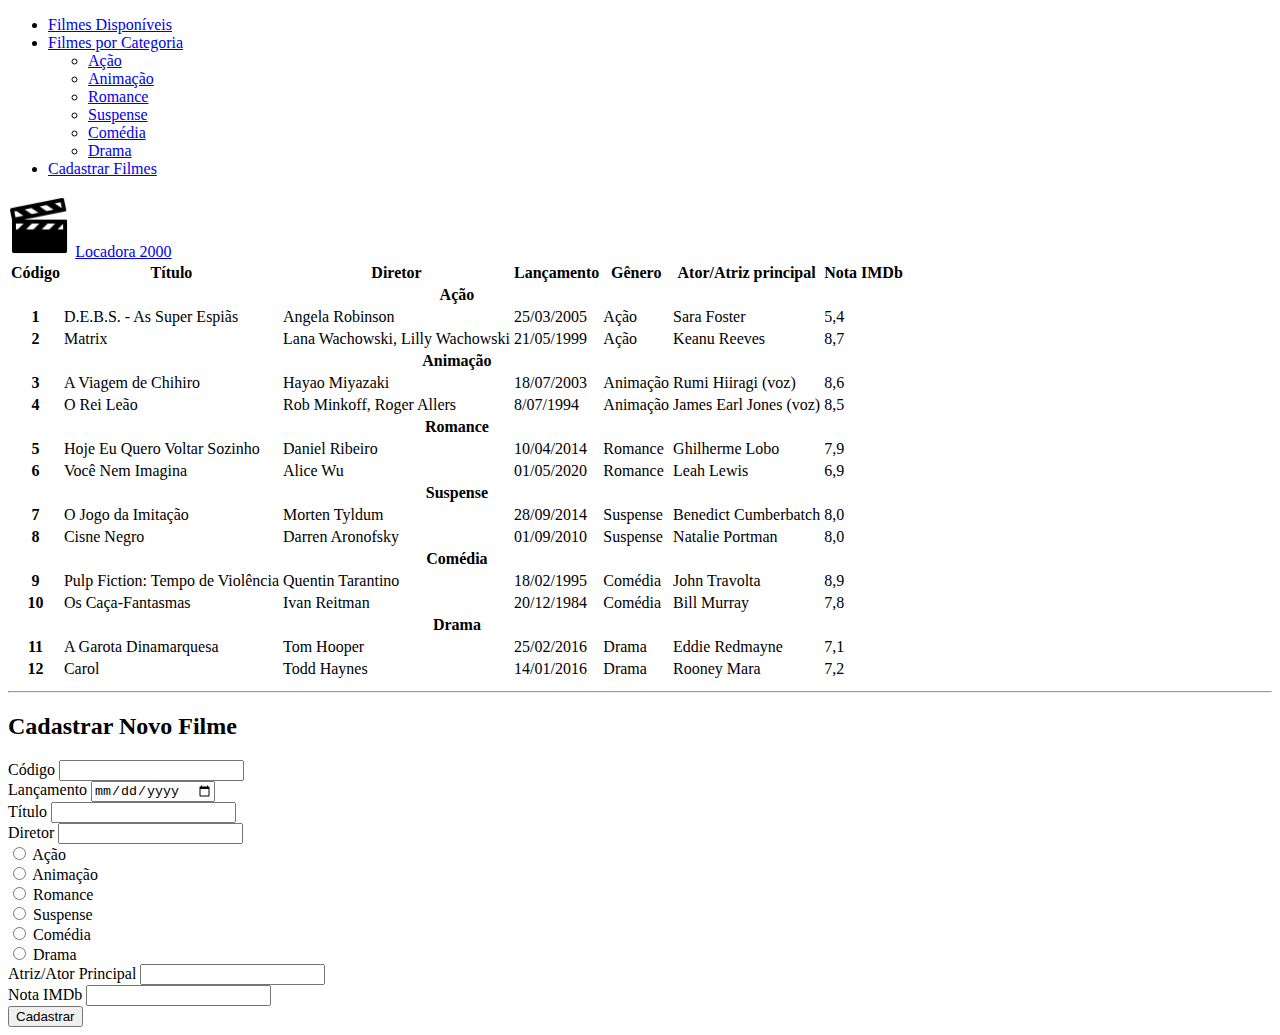
<file: Portfolio/Locadora2000/index.html>
<!DOCTYPE html>
<html>
<head>
	<meta charset="utf-8">
	<meta name="viewport" content="width=device-width, initial-scale=1">
	<title>Locadora 2000</title>

	<link href="https://cdn.jsdelivr.net/npm/bootstrap@5.2.0-beta1/dist/css/bootstrap.min.css" rel="stylesheet" integrity="sha384-0evHe/X+R7YkIZDRvuzKMRqM+OrBnVFBL6DOitfPri4tjfHxaWutUpFmBp4vmVor" crossorigin="anonymous">
	<script src="https://cdn.jsdelivr.net/npm/@popperjs/core@2.11.5/dist/umd/popper.min.js" integrity="sha384-Xe+8cL9oJa6tN/veChSP7q+mnSPaj5Bcu9mPX5F5xIGE0DVittaqT5lorf0EI7Vk" crossorigin="anonymous"></script>
	<script src="https://cdn.jsdelivr.net/npm/bootstrap@5.2.0-beta1/dist/js/bootstrap.min.js" integrity="sha384-kjU+l4N0Yf4ZOJErLsIcvOU2qSb74wXpOhqTvwVx3OElZRweTnQ6d31fXEoRD1Jy" crossorigin="anonymous"></script>

	<script src="script.js"></script>
</head>
<body>

	<nav class="navbar navbar-expand-lg bg-light">
		<div class="container-fluid">
			<div class="collapse navbar-collapse" id="navbarSupportedContent">
				<ul class="navbar-nav me-auto mb-2 mb-lg-0">
					<li class="nav-item">
						<a class="nav-link active" aria-current="page" href="#tabFilmes"> Filmes Disponíveis</a>
					</li>

					<li class="nav-item dropdown">
						<a class="nav-link dropdown-toggle" id="dropGeneros" role="button" data-bs-toggle="dropdown" aria-expanded="false" href="#drop"> Filmes por Categoria</a>

						<ul class="dropdown-menu" aria-labelledby="navbarDropdownMenuLink">
							<li><a class="dropdown-item" href="#gAcao">Ação</a></li>
							<li><a class="dropdown-item" href="#gAnim">Animação</a></li>
							<li><a class="dropdown-item" href="#gRoman">Romance</a></li>
							<li><a class="dropdown-item" href="#gSus">Suspense</a></li>
							<li><a class="dropdown-item" href="#gCom">Comédia</a></li>
							<li><a class="dropdown-item" href="#gDrama">Drama</a></li>
						</ul>
					</li>

					<li class="nav-item">
						<a class="nav-link" href="#cadFilmes"> Cadastrar Filmes</a>
					</li>

				</ul>
			</div>

			<img src="img/film.png" width="5%">
			<a class="navbar-brand" href="#topo"> Locadora 2000 </a>

		</div>
	</nav>

	<div class="container">
		<table class="table table-striped table-hover">
			<thead>
				<tr class="text-center">
					<th scope="col">Código</th>
					<th scope="col">Título</th>
					<th scope="col">Diretor</th>
					<th scope="col">Lançamento</th>
					<th scope="col">Gênero</th>
					<th scope="col">Ator/Atriz principal</th>
					<th scope="col">Nota IMDb</th>
				</tr>
			</thead>
			<tbody class="text-center">
				<tr>
					<th class="text-center table-primary" colspan="7" id="gAcao">Ação</th>
				</tr>
				<tr>
					<th scope="row">1</th>
					<td>D.E.B.S. - As Super Espiãs</td>
					<td>Angela Robinson</td>
					<td>25/03/2005</td>
					<td>Ação</td>
					<td>Sara Foster</td>
					<td>5,4</td>
				</tr>
				<tr>
					<th scope="row">2</th>
					<td>Matrix</td>
					<td>Lana Wachowski, Lilly Wachowski</td>
					<td>21/05/1999</td>
					<td>Ação</td>
					<td>Keanu Reeves</td>
					<td>8,7</td>
				</tr>
				<tr>
					<th class="text-center table-primary" colspan="7" id="gAnim">Animação</th>
				</tr>
				<tr>
					<th scope="row">3</th>
					<td>A Viagem de Chihiro</td>
					<td>Hayao Miyazaki</td>
					<td>18/07/2003</td>
					<td>Animação</td>
					<td>Rumi Hiiragi (voz)</td>
					<td>8,6</td>
				</tr>
				<tr>
					<th scope="row">4</th>
					<td>O Rei Leão</td>
					<td>Rob Minkoff, Roger Allers</td>
					<td>8/07/1994</td>
					<td>Animação</td>
					<td>James Earl Jones (voz)</td>
					<td>8,5</td>
				</tr>
				<tr>
					<th class="text-center table-primary" colspan="7" id="gRoman">Romance</th>
				</tr>
				<tr>
					<th scope="row">5</th>
					<td>Hoje Eu Quero Voltar Sozinho</td>
					<td>Daniel Ribeiro</td>
					<td>10/04/2014</td>
					<td>Romance</td>
					<td>Ghilherme Lobo</td>
					<td>7,9</td>
				</tr>
				<tr>
					<th scope="row">6</th>
					<td>Você Nem Imagina</td>
					<td>Alice Wu</td>
					<td>01/05/2020</td>
					<td>Romance</td>
					<td>Leah Lewis</td>
					<td>6,9</td>
				</tr>
				<tr>
					<th class="text-center table-primary" colspan="7" id="gSus">Suspense</th>
				</tr>
				<tr>
					<th scope="row">7</th>
					<td>O Jogo da Imitação</td>
					<td>Morten Tyldum</td>
					<td>28/09/2014</td>
					<td>Suspense</td>
					<td>Benedict Cumberbatch</td>
					<td>8,0</td>
				</tr>
				<tr>
					<th scope="row">8</th>
					<td>Cisne Negro</td>
					<td>Darren Aronofsky</td>
					<td>01/09/2010</td>
					<td>Suspense</td>
					<td>Natalie Portman</td>
					<td>8,0</td>
				</tr>
				<tr>
					<th class="text-center table-primary" colspan="7" id="gCom">Comédia</th>
				</tr>
				<tr>
					<th scope="row">9</th>
					<td>Pulp Fiction: Tempo de Violência</td>
					<td>Quentin Tarantino</td>
					<td>18/02/1995</td>
					<td>Comédia</td>
					<td>John Travolta</td>
					<td>8,9</td>
				</tr>
				<tr>
					<th scope="row">10</th>
					<td>Os Caça-Fantasmas</td>
					<td>Ivan Reitman</td>
					<td>20/12/1984</td>
					<td>Comédia</td>
					<td>Bill Murray</td>
					<td>7,8</td>
				</tr>
				<tr>
					<th class="text-center table-primary" colspan="7" id="gDrama">Drama</th>
				</tr>
				<tr>
					<th scope="row">11</th>
					<td>A Garota Dinamarquesa</td>
					<td>Tom Hooper</td>
					<td>25/02/2016</td>
					<td>Drama</td>
					<td>Eddie Redmayne</td>
					<td>7,1</td>
				</tr>
				<tr>
					<th scope="row">12</th>
					<td>Carol</td>
					<td>Todd Haynes</td>
					<td>14/01/2016</td>
					<td>Drama</td>
					<td>Rooney Mara</td>
					<td>7,2</td>
				</tr>

				<tr id="inserirTabela">
					
				</tr>
			</tbody>

		</table>
	</div>

	<!-- linha divisora -->
	<div class="m-5">
		<hr class="border-primary border-3 opacity-75">
	</div>

	<!-- cadastro de filmes -->
	<div class="container mb-5">
		<h2 class="text-center">Cadastrar Novo Filme</h2>

		<form name="cadastrar" onsubmit="event.preventDefault()">
			
			<!-- linha código e data -->
			<div class="row">
				
				<!-- coluna código -->
				<div class="mb-3 col">
					<label for="codFilme" class="form-label">Código</label>
					<input type="text" class="form-control" id="codFilme" name="codigo" required>
				</div>

				<!-- coluna data -->
				<div class="mb-3 col">
					<label for="anoFilme" class="form-label">Lançamento</label>
					<input type="date" class="form-control" id="anoFilme" name="data" required>
				</div>

			</div>

			<!-- linha título e diretor --> 
			<div class="row">
				
				<!-- coluna título -->
				<div class="mb-3 col">
					<label for="tituloFilme" class="form-label">Título</label>
					<input type="text" id="tituloFilme" class="form-control" name="titulo" required>
				</div>

				<!-- coluna diretor -->
				<div class="mb-3 col">
					<label for="diretorFilme" class="form-label">Diretor</label>
					<input type="text" id="diretorFilme" class="form-control" name="diretor" required>
				</div>

			</div>

			<!-- linha gêneros -->
			<div class="row">
				
				
					<div class="mb-3 col form-check">
						<input type="radio" id="radiogeneroAcao" name="radio" class="form-check-input" value="acao" required>
						<label for="radiogeneroAcao" class="form-label">Ação</label><br>
						<input type="radio" id="radiogeneroAnim" name="radio" class="form-check-input" value="anim">
						<label for="radiogeneroAnim" class="form-label">Animação</label><br>
						<input type="radio" id="radiogeneroRoman" name="radio" class="form-check-input" value="roman">
						<label for="radiogeneroRoman" class="form-label">Romance</label><br>
					</div>
					
					<div class="mb-3 col form-check">
						<input type="radio" id="radiogeneroSus" name="radio" class="form-check-input" value="sus">
						<label for="radiogeneroSus" class="form-label">Suspense</label><br>
						<input type="radio" id="radiogeneroCom" name="radio" class="form-check-input" value="com">
						<label for="radiogeneroCom" class="form-label">Comédia</label><br>
						<input type="radio" id="radiogeneroDrama" name="radio" class="form-check-input" value="drama">
						<label for="radiogeneroDrama" class="form-label">Drama</label><br>
					</div>
				

			</div>


			<!-- linha atriz/ator e nota --> 
			<div class="row">
				
				<!-- coluna atriz/ator -->
				<div class="mb-3 col">
					<label for="atrizFilme" class="form-label">Atriz/Ator Principal</label>
					<input type="text" id="atrizFilme" class="form-control" name="ator" required>
				</div>

				<!-- coluna diretor -->
				<div class="mb-3 col">
					<label for="imdbFilme" class="form-label">Nota IMDb</label>
					<input type="text" id="imdbFilme" class="form-control" name="nota" required>
				</div>

			</div>

			<!-- botão enviar -->
			<div class="col-auto">
				<button type="submit" class="btn btn-primary mb-3" onclick="insere()">Cadastrar</button>
			</div>

		</form>

	</div>

	

</body>
</html>
</file>
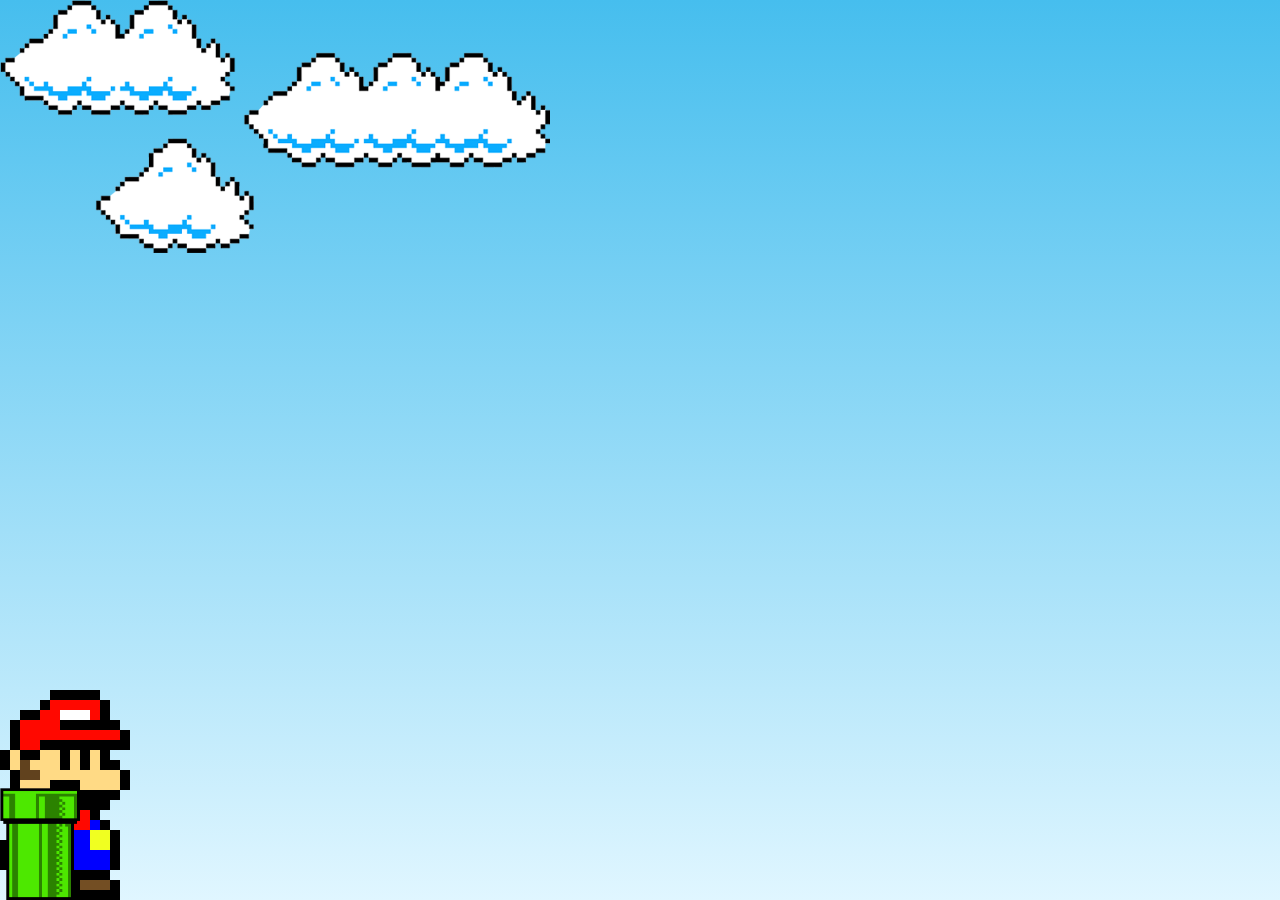
<file: Portfolio/MarioJump/index.html>
<!DOCTYPE html>
<html>
<head>
    <meta charset="UTF-8">
    <meta name="viewport" content="width=device-width, initial-scale=1.0">
    <title>Mario Jump</title>
    <link rel="stylesheet" type="text/css" href="style.css">

</head>
<body>
    <div class="game-board">
        <img src="clouds.png" class="clouds">
        <img src="mario.gif" class="mario">
        <img src="pipe.png" class="pipe">
    </div>    


</body>

<script src="script.js"></script>

</html>
</file>
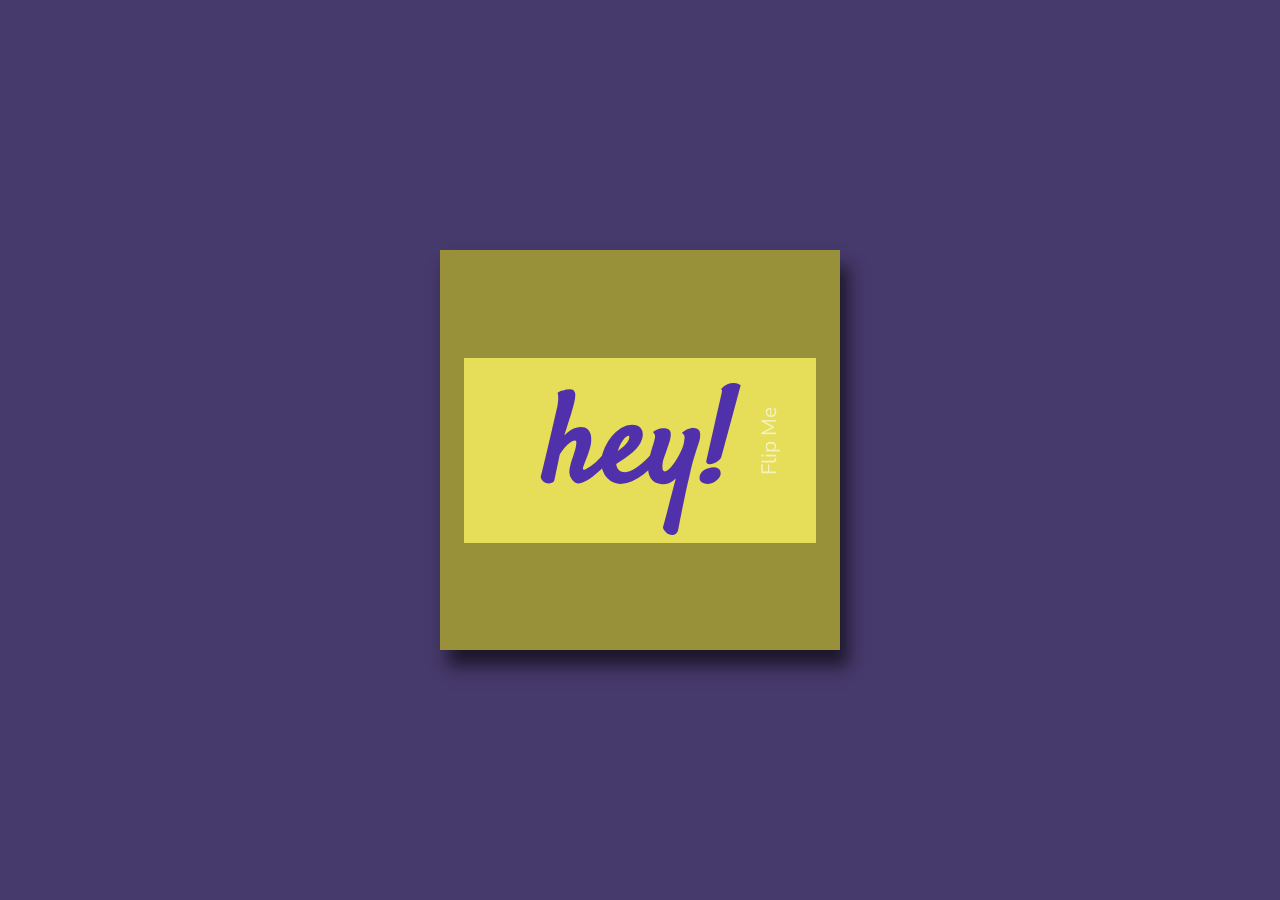
<file: Portfolio/SinglePage/index.html>
<!DOCTYPE html>
<html>
<head>
	<meta charset="utf-8">
	<meta name="viewport" content="width=device-width, initial-scale=1">
	<title>Cartão de Visita</title>

	<link rel="stylesheet" type="text/css" href="style.css">

</head>
<body>
	<div class="frame">
		
		<div class="card">
			
			<div class="flip">
				
				<div class="front">
					
					<h1> hey! </h1>
					<p class="flip-me"> Flip Me </p>

				</div>

				<div class="back">
					
					<h3> Juliana Guimarães de Farias </h3>
					<h2> desenvolvedora front-end </h2>

					<div>
						<a href=""><img src="img/github.png"></a>
						<a href=""><img src="img/linkedin.png"></a>
						<a href=""><img src="img/twitter.png"></a>
					</div>

				</div>

			</div>

		</div>

	</div>
</body>
</html>
</file>
<file: style.css>
/* navbar */
.navbar {
    background-color: #006342;
}

.navbar a {
    color: white;
}

.navbar a:hover {
    background-color: #ddd;
    color: black;
}

/* textos hero header */
.glass {
    /* From https://css.glass */
    background: rgba(102, 123, 255, 0.13);
    border-radius: 16px;
    box-shadow: 0 4px 30px rgba(0, 0, 0, 0.1);
    backdrop-filter: blur(5.9px);
    -webkit-backdrop-filter: blur(5.9px);
}

.hero-title {
    font-size: 4.5rem;
}

.hero-sub {
    font-size: 2rem;
}

.hero-text {
    text-align: center; 
    position: absolute;
    top: 50%; 
    left: 50%;
    transform: translate(-50%, -50%);
    color: white;
}

/* hero image */
.bgimage {
    height: 100vh;
    position: relative;
    background: url("img/hero.jpg");
    background-size: cover;
}

/* imagem seção sobre */
.img-sobre {
    height: 50vh;
    width: auto;
}

/* seção linguagens */
.linguagensTxt.card {
    height: 300px;
    cursor: pointer;
}

.linguagensTxt:hover {
    border: 1px solid #334836;
    background-color: rgba(140, 179, 127, 0.1);
}

/* seção contato */
.contatoTxt.card {
    height: 150px;
    cursor: pointer;
}

/* footer */
.footerIcon {
    width: 16px;
}

/* espaçamento */
#sobre, #linguagens, #portfolio, #contato {
    padding: 5rem 0;
}
</file>
<file: Portfolio/BlogAberto/style.css>
@font-face {
	font-family: 'Merienda';
	src: url('fonts/Merienda/static/Merienda-Bold.ttf') format('truetype');
	font-weight: bold;
}

@font-face {
	font-family: 'Glegoo';
	src: url('fonts/Glegoo/Glegoo-Regular.ttf') format('truetype');
	font-weight: normal;
}

@font-face {
	font-family: 'Merienda';
	src: url('fonts/Merienda/static/Merienda-Bold.ttf') format('truetype');
	font-weight: bold;
}


/* variáveis */
:root {
    --cor-menu: #F2AE2E; 
    --cor-textos: #362D73; 
    --cor-fundo: #87C5F0;
    --roxo-claro: #e1d9ff;

    --fonte-textos: "Glegoo", serif;
    --fonte-titulos: "Merienda", cursive;
}

/* corpo da página */
body {
    font-family: var(--fonte-textos);
    background-color: var(--cor-fundo);
    cursor: url('img/cursor.png'), auto;
}

a {
	cursor: url('img/hover.png'), auto;
}

/* barra de navegação */
#barra-nav {
    background-color: var(--cor-menu);
	padding: 1rem 0;
	position: fixed;
	top: 0;
	left: 0;
	width: 100%;
	display: flex;
	justify-content: space-between;
	align-items: center;
	z-index: 1000;
}

/* lista não ordenada da barra de navegação */
#barra-nav ul {
	margin: 0;
	padding: 0;
	text-align: right;
	padding-right: 5rem;
}

/* itens de lista da barra de navegação */
#barra-nav li {
	display: inline-block;
	margin-right: 10px;
	font-weight: bold;
	padding: 5px 2px;
}

/* hover dos links da barra de navegação */
#barra-nav .nav-link:hover {
	color: var(--roxo-claro);
	background-color: rgba(255, 255, 255, 0.5);
	text-decoration: none;
}

/* logo da barra de navegação */
#logo img {
	display: inline-block;
	position: relative;
	left: 5rem;
    width: 40px;
}

/* customização da hero image */
.hero-texto {
	text-align: center;
	position: absolute;
	top: 50%;
	left: 50%;
	transform: translate(-50%, -50%);
	color: white;
}

/* imagem do hero image */
.bgimage {
	height: 100vh;
	position: relative;
	background: url("img/hero.jpg");
	background-size: cover;
}

/* título da página */
.hero-titulo {
	font-size: 4.5rem;
	font-family: var(--fonte-titulos);
    color: var(--cor-menu)
}

/* subtitulo da página */
.hero-sub {
	font-size: 2rem;
}

/* seção de postagens */
#post {
	position: relative;
}

.titulo-posts{
	position: absolute;
	top: -15%;
	left: 50%;
	transform: translateX(-50%);
	color: white;
}

.lixeira{
	width: 1rem;
}

#comentario {
	min-width: 100%;
}

/* seções do corpo da página */
#post, #criar, #sobre {
	margin: 5rem;
	background-color: var(--roxo-claro);
	border-radius: 10px;
	padding: 2rem;
}

/* formulário de criar postagem */
#post-form {
	display: flex;
	flex-direction: column;
}

#post-form input {
	width: 100%;
}

#post-form textarea {
	min-width: 100%;
	max-width: 100%;
	min-height: 10rem;
}

#post-form button {
	width: 30%;
	position: relative;
	left: 50%;
	transform: translateX(-50%);
}

/* customização da coluna de apresentação */
.desc {
	display: flex;
	flex-direction: column;
	border-radius: 5px;
}

.selfie {
	width: 100%;
	padding: 1rem 0;
}

.desc p {
	padding: 1rem 0;
}

.icone-contato {
	width: 2rem;
	padding-bottom: 1rem;
}

/* rodapé */
.rodape {
	background-color: rgba(255, 255, 255, 0.2);
	width: 100%;
	color: white;
}
</file>
<file: Portfolio/EstanteDeLivros/style.css>
body {
	/*background*/
	background-color: #708090; 

	/*texto*/
	font-family: verdana;
	color: #0D0D0D;
	text-align: justify;

	/*alinhamento e tamanho*/
	width: 85%;
	margin: auto;
}

/*Títulos*/
h1 {
	text-align: center; 
	font-family: cursive;
}

h4 {
	text-align: center; 
	font-family: math;
}

#topo {
	background-color: #038C7F;
	padding: 20px;
	margin-bottom: 0px;
}

#sumario {
	background-color: Teal;
	color: #F2E7DC;
	padding: 20px;
	margin-bottom: 0;
	border-bottom-right-radius: 30px;
	border-bottom-left-radius: 30px;
}

/*Links*/
a:link {
	color: #191970; /* link normal */
}

a:visited {
	color: #95BFB8; /* link visitado */
}

a:hover {
	color: #025454; /* mouse sobre o link */
}

a:visited {
	color: #0D0D0D; /* link selecionado */
}

section {
	padding: 64px 256px;
}

table {
	text-align: center;
	width: 100%;
}

th, td {
	border: 3px solid white;
	border-radius: 2px;
	
	padding: 8px;
	text-align: center;
}

th {
	background-color: #038C7F;
	color: black;
}

td {
	background-color: #A9D9D0;
}

tr {
	background-color: #038C7F;
}

p {
	text-align: justify;
	text-indent: 50px;
}

/* Imagens */
img {
	width: 300px;
	display: block;
	margin: auto;
	border-radius: 30px;
}

.titulo {
	background-color: #A9D9D0;
	color: #027373;
	text-align: center;
}

#l1, #l3, #l5 {
	background-color: #A9D9D0;
}

span {
	color: #027373;
}
</file>
<file: Portfolio/MarioJump/style.css>
* {
    margin: 0;
    padding: 0;
    box-sizing: border-box;
}

.game-board {
    width: 100%;
    height: 100vh;
    border-bottom: 16px solid rgb (28, 119, 10);
    margin: 0 auto;
    position: relative;
    overflow: hidden;
    background: linear-gradient(#46BEEE, #E0F6FF);
}

.pipe {
    position: absolute;
    bottom: 0;
    width: 80px;
    height: 112px;
    animation: pipe-animation 2s infinite linear;
}

@keyframes pipe-animation {
    from {
        right: -80px;
    }
    to {
        right: 100%;
    }
}

.mario {
    position: absolute;
    bottom: 0;
    width: 150px;
}

.jump {
    animation: jump 500ms infinite ease-out;
}

@keyframes jump {
    0% {
        bottom: 0;
    }
    40% {
        bottom: 180px;
    }
    50% {
        bottom: 180px;
    }
    60% {
        bottom: 180px;
    }
    100% {
        bottom: 0;
    }
}

.clouds {
    position: absolute;
    width: 550px;
    animation: clouds-animation 20s infinite linear;
}

@keyframes clouds-animation {
    from {
        right: -550px;
    }
    to {
        right: 100%;
    }
}
</file>
<file: Portfolio/SinglePage/style.css>
@import url('https://fonts.googleapis.com/css2?family=Nunito:wght@200&family=Satisfy&display=swap');

body {
	background-color: #46396B;
	font-family: "Nunito", sans-serif;
}

.frame {
	position: absolute;
	background-color: #99913A;
	top: 50%;
	left: 50%;
	width: 400px;
	height: 400px;
	transform: translate(-50%, -50%);
	box-shadow: 8px 16px 16px rgba(0, 0, 0, 0.6);

}

.frame, .card {
	display: flex;
	align-items: center;
	justify-content: center;
}

.flip-me {
	position: absolute;
	top: 30%;
	left: 77%;
	transform: rotate(-90deg);
	font-size: 1.3rem;
	color: rgba(255, 255, 255, 0.6);
}

.front h1 {
	font-family: Satisfy, cursive;
	font-size: 128px;
	margin: 16px 80px;
	color: #5030AB;
}

.card:hover .flip {
	transform: rotateX(180deg) translate3d(0, 0, 0);
	box-shadow: 8px -10px 15px rgba(0, 0, 0, 0.5);
}

.flip {
	transform-style: preserve-3d;
	transition: all 0.7s ease-in-out;
}

.front, .back {
	-webkit-backface-visibility: hidden;
	width: 100%;
	height: 100%;
	background-color: #E6DD59;
}

.card .back {
	transform: rotateX(-180deg);
	position: absolute;
	top: 0;
	left: 0;
}

.back {
	letter-spacing: 2px;
	text-align: center;
}

.back h2 {
	font-size: 1.5rem;
	margin: 8px;
	color: #5030AB;
}

.back h3 {
	color: rgba(255, 255, 255, 0.8);
	font-family: "Satisfy", cursive;
	font-size:  1.5rem;
	margin: 32px 0px;
}

img {
	width: 20px;
	margin: 0px 5px;
}

img:hover {
	width: 32px;
	cursor: pointer;
}
</file>
